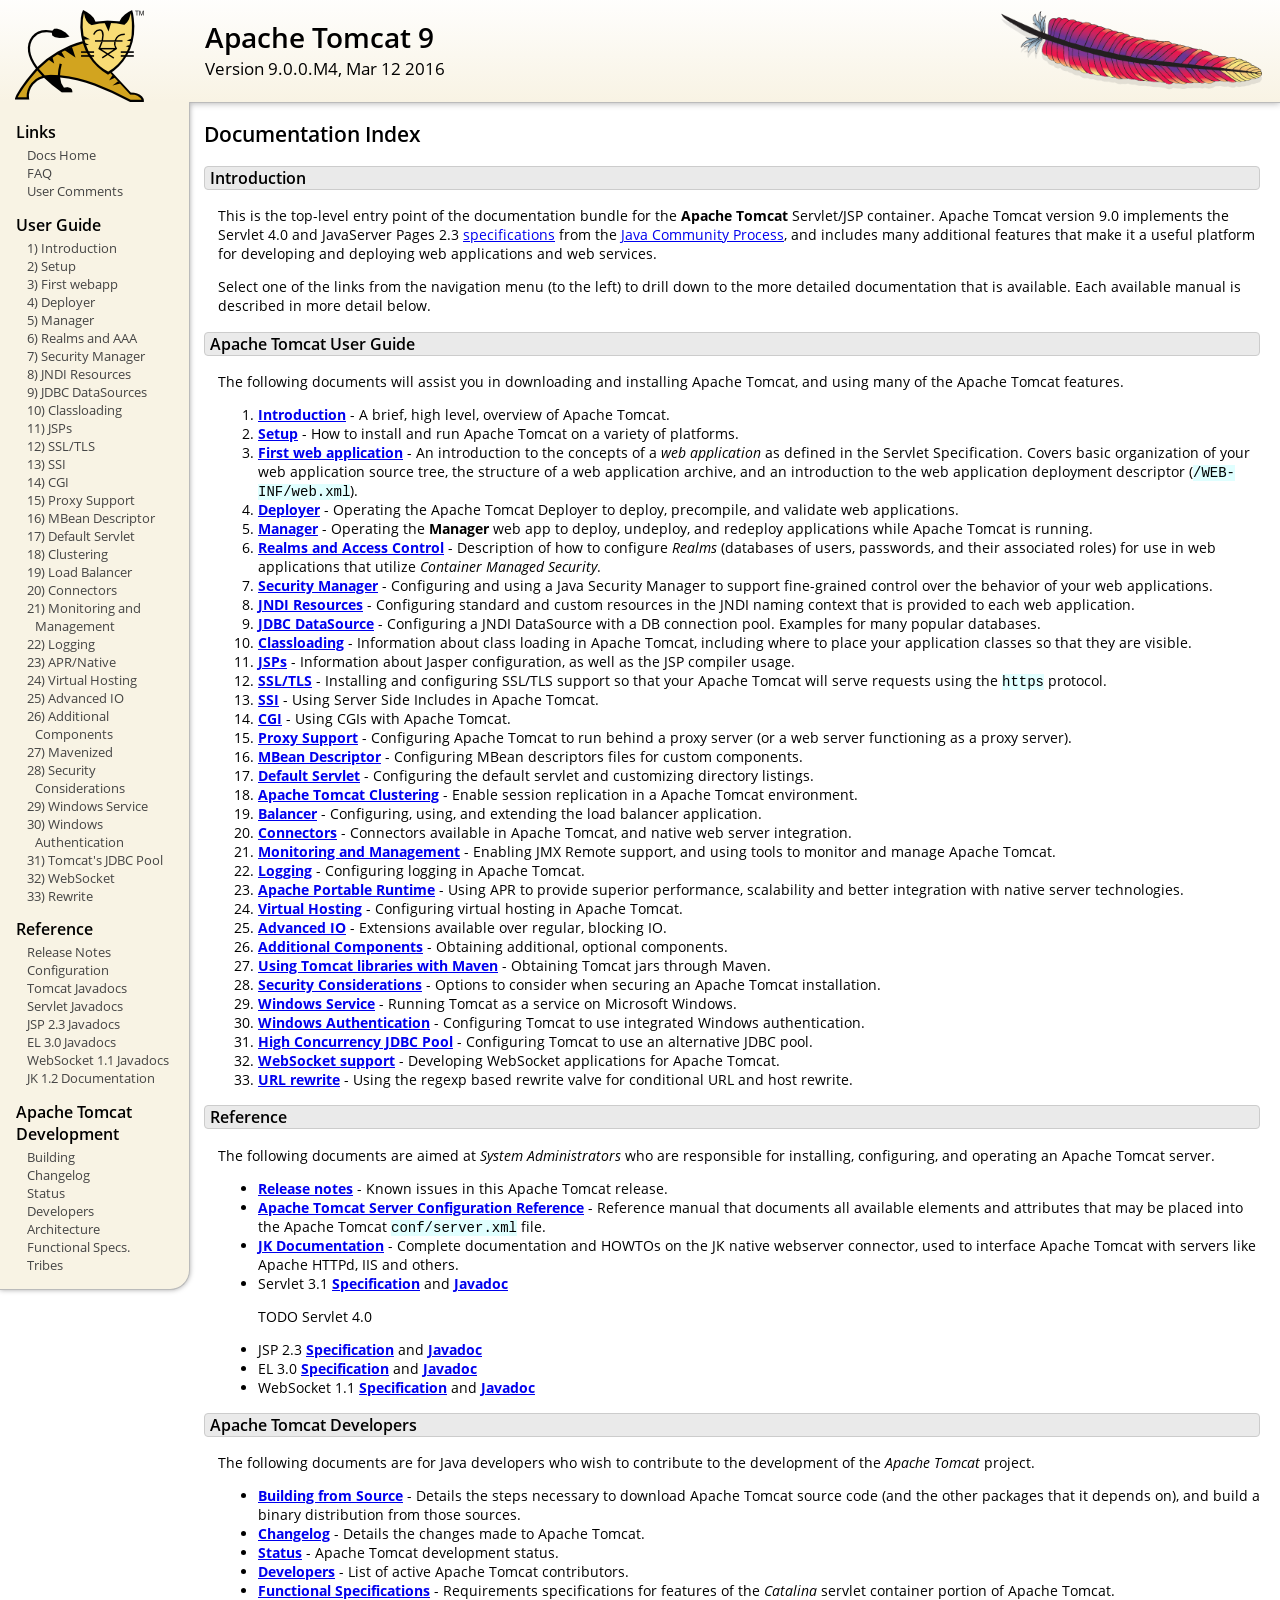
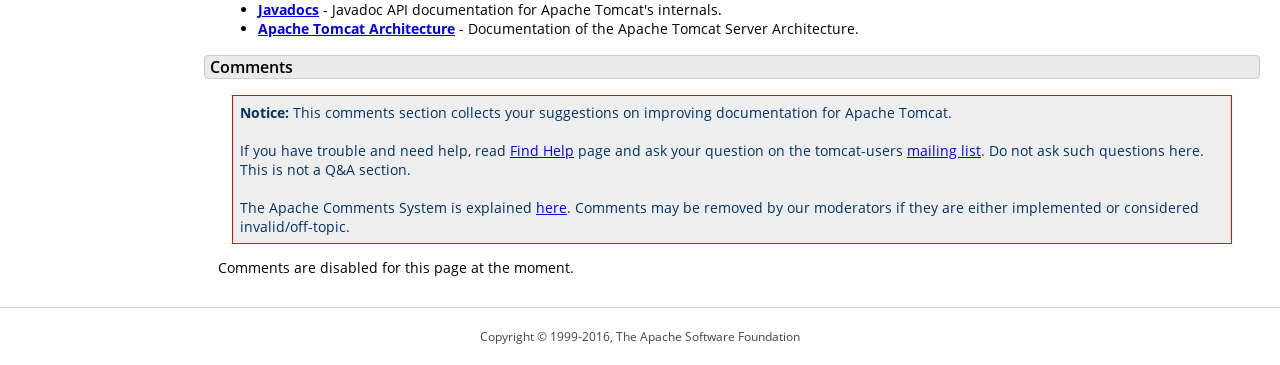
<file: tomcat9/webapps/docs/index.html>
<!DOCTYPE html SYSTEM "about:legacy-compat">
<html lang="en"><head><META http-equiv="Content-Type" content="text/html; charset=UTF-8"><link href="./images/docs-stylesheet.css" rel="stylesheet" type="text/css"><title>Apache Tomcat 9 (9.0.0.M4) - Documentation Index</title><meta name="author" content="Craig R. McClanahan"><meta name="author" content="Remy Maucherat"><meta name="author" content="Yoav Shapira"><script type="application/javascript" data-comments-identifier="tomcat-9.0-doc/index">
    "use strict"; // Enable strict mode

    (function() {
      var thisScript = document.currentScript;
      if (!thisScript) { // Workaround for IE <= 11
        var scripts = document.getElementsByTagName("script");
        thisScript = scripts[scripts.length - 1];
      }
      document.addEventListener("DOMContentLoaded", (function() {
        var commentsDiv = document.getElementById("comments_thread");
        var commentsShortname = "tomcat";
        var commentsIdentifier = "http://tomcat.apache.org/" +
          thisScript.getAttribute("data-comments-identifier") + ".html";

        (function(w, d) {
          if (w.location.hostname.toLowerCase() == "tomcat.apache.org") {
            var s = d.createElement("script");
            s.type = "application/javascript";
            s.async = true;
            s.src = "https://comments.apache.org/show_comments.lua?site=" +
              encodeURIComponent(commentsShortname) +
              "&page=" + encodeURIComponent(commentsIdentifier);
            d.head.appendChild(s);
          } else {
            commentsDiv.appendChild(d.createTextNode("Comments are disabled for this page at the moment."));
          }
        })(window, document);
      }), false);
    })();
  </script></head><body><div id="wrapper"><header><div id="header"><div><div><div class="logo noPrint"><a href="http://tomcat.apache.org/"><img alt="Tomcat Home" src="./images/tomcat.png"></a></div><div style="height: 1px;"></div><div class="asfLogo noPrint"><a href="http://www.apache.org/" target="_blank"><img src="./images/asf-feather.png" alt="The Apache Software Foundation" style="width: 266px; height: 83px;"></a></div><h1>Apache Tomcat 9</h1><div class="versionInfo">
          Version 9.0.0.M4,
          <time datetime="2016-03-12">Mar 12 2016</time></div><div style="height: 1px;"></div><div style="clear: left;"></div></div></div></div></header><div id="middle"><div><div id="mainLeft" class="noprint"><div><nav><div><h2>Links</h2><ul><li><a href="index.html">Docs Home</a></li><li><a href="http://wiki.apache.org/tomcat/FAQ">FAQ</a></li><li><a href="#comments_section">User Comments</a></li></ul></div><div><h2>User Guide</h2><ul><li><a href="introduction.html">1) Introduction</a></li><li><a href="setup.html">2) Setup</a></li><li><a href="appdev/index.html">3) First webapp</a></li><li><a href="deployer-howto.html">4) Deployer</a></li><li><a href="manager-howto.html">5) Manager</a></li><li><a href="realm-howto.html">6) Realms and AAA</a></li><li><a href="security-manager-howto.html">7) Security Manager</a></li><li><a href="jndi-resources-howto.html">8) JNDI Resources</a></li><li><a href="jndi-datasource-examples-howto.html">9) JDBC DataSources</a></li><li><a href="class-loader-howto.html">10) Classloading</a></li><li><a href="jasper-howto.html">11) JSPs</a></li><li><a href="ssl-howto.html">12) SSL/TLS</a></li><li><a href="ssi-howto.html">13) SSI</a></li><li><a href="cgi-howto.html">14) CGI</a></li><li><a href="proxy-howto.html">15) Proxy Support</a></li><li><a href="mbeans-descriptor-howto.html">16) MBean Descriptor</a></li><li><a href="default-servlet.html">17) Default Servlet</a></li><li><a href="cluster-howto.html">18) Clustering</a></li><li><a href="balancer-howto.html">19) Load Balancer</a></li><li><a href="connectors.html">20) Connectors</a></li><li><a href="monitoring.html">21) Monitoring and Management</a></li><li><a href="logging.html">22) Logging</a></li><li><a href="apr.html">23) APR/Native</a></li><li><a href="virtual-hosting-howto.html">24) Virtual Hosting</a></li><li><a href="aio.html">25) Advanced IO</a></li><li><a href="extras.html">26) Additional Components</a></li><li><a href="maven-jars.html">27) Mavenized</a></li><li><a href="security-howto.html">28) Security Considerations</a></li><li><a href="windows-service-howto.html">29) Windows Service</a></li><li><a href="windows-auth-howto.html">30) Windows Authentication</a></li><li><a href="jdbc-pool.html">31) Tomcat's JDBC Pool</a></li><li><a href="web-socket-howto.html">32) WebSocket</a></li><li><a href="rewrite.html">33) Rewrite</a></li></ul></div><div><h2>Reference</h2><ul><li><a href="RELEASE-NOTES.txt">Release Notes</a></li><li><a href="config/index.html">Configuration</a></li><li><a href="api/index.html">Tomcat Javadocs</a></li><li><a href="servletapi/index.html">Servlet Javadocs</a></li><li><a href="jspapi/index.html">JSP 2.3 Javadocs</a></li><li><a href="elapi/index.html">EL 3.0 Javadocs</a></li><li><a href="websocketapi/index.html">WebSocket 1.1 Javadocs</a></li><li><a href="http://tomcat.apache.org/connectors-doc/">JK 1.2 Documentation</a></li></ul></div><div><h2>Apache Tomcat Development</h2><ul><li><a href="building.html">Building</a></li><li><a href="changelog.html">Changelog</a></li><li><a href="http://wiki.apache.org/tomcat/TomcatVersions">Status</a></li><li><a href="developers.html">Developers</a></li><li><a href="architecture/index.html">Architecture</a></li><li><a href="funcspecs/index.html">Functional Specs.</a></li><li><a href="tribes/introduction.html">Tribes</a></li></ul></div></nav></div></div><div id="mainRight"><div id="content"><h2>Documentation Index</h2><h3 id="Introduction">Introduction</h3><div class="text">

<p>This is the top-level entry point of the documentation bundle for the
<strong>Apache Tomcat</strong> Servlet/JSP container.  Apache Tomcat version
9.0 implements the Servlet 4.0 and JavaServer Pages 2.3
<a href="http://wiki.apache.org/tomcat/Specifications">specifications</a> from the
<a href="http://www.jcp.org">Java Community Process</a>, and includes many
additional features that make it a useful platform for developing and deploying
web applications and web services.</p>

<p>Select one of the links from the navigation menu (to the left) to drill
down to the more detailed documentation that is available.  Each available
manual is described in more detail below.</p>

</div><h3 id="Apache_Tomcat_User_Guide">Apache Tomcat User Guide</h3><div class="text">

<p>The following documents will assist you in downloading and installing
Apache Tomcat, and using many of the Apache Tomcat features.</p>

<ol>
<li><a href="introduction.html"><strong>Introduction</strong></a> - A
    brief, high level, overview of Apache Tomcat.</li>
<li><a href="setup.html"><strong>Setup</strong></a> - How to install and run
    Apache Tomcat on a variety of platforms.</li>
<li><a href="appdev/index.html"><strong>First web application</strong></a>
    - An introduction to the concepts of a <em>web application</em> as defined
    in the Servlet Specification.  Covers basic organization of your web application
    source tree, the structure of a web application archive, and an
    introduction to the web application deployment descriptor
    (<code>/WEB-INF/web.xml</code>).</li>
<li><a href="deployer-howto.html"><strong>Deployer</strong></a> -
    Operating the Apache Tomcat Deployer to deploy, precompile, and validate web
    applications.</li>
<li><a href="manager-howto.html"><strong>Manager</strong></a> -
    Operating the <strong>Manager</strong> web app to deploy, undeploy, and
    redeploy applications while Apache Tomcat is running.</li>
<li><a href="realm-howto.html"><strong>Realms and Access Control</strong></a>
    - Description of how to configure <em>Realms</em> (databases of users,
    passwords, and their associated roles) for use in web applications that
    utilize <em>Container Managed Security</em>.</li>
<li><a href="security-manager-howto.html"><strong>Security Manager</strong></a>
    - Configuring and using a Java Security Manager to
    support fine-grained control over the behavior of your web applications.
    </li>
<li><a href="jndi-resources-howto.html"><strong>JNDI Resources</strong></a>
    - Configuring standard and custom resources in the JNDI naming context
    that is provided to each web application.</li>
<li><a href="jndi-datasource-examples-howto.html">
    <strong>JDBC DataSource</strong></a>
    - Configuring a JNDI DataSource with a DB connection pool.
    Examples for many popular databases.</li>
<li><a href="class-loader-howto.html"><strong>Classloading</strong></a>
    - Information about class loading in Apache Tomcat, including where to place
    your application classes so that they are visible.</li>
<li><a href="jasper-howto.html"><strong>JSPs</strong></a>
    - Information about Jasper configuration, as well as the JSP compiler
    usage.</li>
<li><a href="ssl-howto.html"><strong>SSL/TLS</strong></a> -
    Installing and configuring SSL/TLS support so that your Apache Tomcat will
    serve requests using the <code>https</code> protocol.</li>
<li><a href="ssi-howto.html"><strong>SSI</strong></a> -
    Using Server Side Includes in Apache Tomcat.</li>
<li><a href="cgi-howto.html"><strong>CGI</strong></a> -
    Using CGIs with Apache Tomcat.</li>
<li><a href="proxy-howto.html"><strong>Proxy Support</strong></a> -
    Configuring Apache Tomcat to run behind a proxy server (or a web server
    functioning as a proxy server).</li>
<li><a href="mbeans-descriptor-howto.html"><strong>MBean Descriptor</strong></a> -
    Configuring MBean descriptors files for custom components.</li>
<li><a href="default-servlet.html"><strong>Default Servlet</strong></a> -
    Configuring the default servlet and customizing directory listings.</li>
<li><a href="cluster-howto.html"><strong>Apache Tomcat Clustering</strong></a> -
    Enable session replication in a Apache Tomcat environment.</li>
<li><a href="balancer-howto.html"><strong>Balancer</strong></a> -
    Configuring, using, and extending the load balancer application.</li>
<li><a href="connectors.html"><strong>Connectors</strong></a> -
    Connectors available in Apache Tomcat, and native web server integration.</li>
<li><a href="monitoring.html"><strong>Monitoring and Management</strong></a> -
    Enabling JMX Remote support, and using tools to monitor and manage Apache Tomcat.</li>
<li><a href="logging.html"><strong>Logging</strong></a> -
    Configuring logging in Apache Tomcat.</li>
<li><a href="apr.html"><strong>Apache Portable Runtime</strong></a> -
    Using APR to provide superior performance, scalability and better
    integration with native server technologies.</li>
<li><a href="virtual-hosting-howto.html"><strong>Virtual Hosting</strong></a> -
    Configuring virtual hosting in Apache Tomcat.</li>
<li><a href="aio.html"><strong>Advanced IO</strong></a> -
    Extensions available over regular, blocking IO.</li>
<li><a href="extras.html"><strong>Additional Components</strong></a> -
    Obtaining additional, optional components.</li>
<li><a href="maven-jars.html"><strong>Using Tomcat libraries with Maven</strong></a> -
    Obtaining Tomcat jars through Maven.</li>
<li><a href="security-howto.html"><strong>Security Considerations</strong></a> -
    Options to consider when securing an Apache Tomcat installation.</li>
<li><a href="windows-service-howto.html"><strong>Windows Service</strong></a> -
    Running Tomcat as a service on Microsoft Windows.</li>
<li><a href="windows-auth-howto.html"><strong>Windows Authentication</strong></a> -
    Configuring Tomcat to use integrated Windows authentication.</li>
<li><a href="jdbc-pool.html"><strong>High Concurrency JDBC Pool</strong></a> -
    Configuring Tomcat to use an alternative JDBC pool.</li>
<li><a href="web-socket-howto.html"><strong>WebSocket support</strong></a> -
    Developing WebSocket applications for Apache Tomcat.</li>
<li><a href="rewrite.html"><strong>URL rewrite</strong></a> -
    Using the regexp based rewrite valve for conditional URL and host rewrite.</li>

</ol>

</div><h3 id="Reference">Reference</h3><div class="text">

<p>The following documents are aimed at <em>System Administrators</em> who
are responsible for installing, configuring, and operating an Apache Tomcat server.
</p>
<ul>
<li><a href="RELEASE-NOTES.txt"><strong>Release notes</strong></a>
    - Known issues in this Apache Tomcat release.
    </li>
<li><a href="config/index.html"><strong>Apache Tomcat Server Configuration Reference</strong></a>
    - Reference manual that documents all available elements and attributes
      that may be placed into the Apache Tomcat <code>conf/server.xml</code> file.
    </li>
<li><a href="http://tomcat.apache.org/connectors-doc/index.html"><strong>JK Documentation</strong></a>
    - Complete documentation and HOWTOs on the JK native webserver connector,
      used to interface Apache Tomcat with servers like Apache HTTPd, IIS
      and others.</li>
<li>Servlet 3.1
    <a href="http://jcp.org/aboutJava/communityprocess/final/jsr340/index.html">
    <strong>Specification</strong></a> and
    <a href="http://docs.oracle.com/javaee/7/api/javax/servlet/package-summary.html">
    <strong>Javadoc</strong></a>
    <p>TODO Servlet 4.0</p>
    </li>
<li>JSP 2.3
    <a href="http://jcp.org/aboutJava/communityprocess/mrel/jsr245/index2.html">
    <strong>Specification</strong></a> and
    <a href="http://docs.oracle.com/javaee/7/api/javax/servlet/jsp/package-summary.html">
    <strong>Javadoc</strong></a>
    </li>
<li>EL 3.0
    <a href="http://jcp.org/aboutJava/communityprocess/final/jsr341/index.html">
    <strong>Specification</strong></a> and
    <a href="http://docs.oracle.com/javaee/7/api/javax/el/package-summary.html">
    <strong>Javadoc</strong></a>
    </li>
<li>WebSocket 1.1
    <a href="https://jcp.org/aboutJava/communityprocess/mrel/jsr356/index.html">
    <strong>Specification</strong></a> and
    <a href="http://docs.oracle.com/javaee/7/api/javax/websocket/package-summary.html">
    <strong>Javadoc</strong></a>
    </li>
</ul>

</div><h3 id="Apache_Tomcat_Developers">Apache Tomcat Developers</h3><div class="text">

<p>The following documents are for Java developers who wish to contribute to
the development of the <em>Apache Tomcat</em> project.</p>
<ul>
<li><a href="building.html"><strong>Building from Source</strong></a> -
    Details the steps necessary to download Apache Tomcat source code (and the
    other packages that it depends on), and build a binary distribution from
    those sources.
    </li>
<li><a href="changelog.html"><strong>Changelog</strong></a> - Details the
    changes made to Apache Tomcat.
    </li>
<li><a href="http://wiki.apache.org/tomcat/TomcatVersions"><strong>Status</strong></a> -
    Apache Tomcat development status.
    </li>
<li><a href="developers.html"><strong>Developers</strong></a> - List of active
    Apache Tomcat contributors.
    </li>
<li><a href="funcspecs/index.html"><strong>Functional Specifications</strong></a>
    - Requirements specifications for features of the <em>Catalina</em> servlet
    container portion of Apache Tomcat.</li>
<li><a href="api/index.html"><strong>Javadocs</strong></a>
    - Javadoc API documentation for Apache Tomcat's internals.</li>
<li><a href="architecture/index.html"><strong>Apache Tomcat Architecture</strong></a>
    - Documentation of the Apache Tomcat Server Architecture.</li>
</ul>

</div><div class="noprint"><h3 id="comments_section">
                  Comments
                </h3><div class="text"><p class="notice"><strong>Notice: </strong>This comments section collects your suggestions
                    on improving documentation for Apache Tomcat.<br><br>
                    If you have trouble and need help, read
                    <a href="http://tomcat.apache.org/findhelp.html">Find Help</a> page
                    and ask your question on the tomcat-users
                    <a href="http://tomcat.apache.org/lists.html">mailing list</a>.
                    Do not ask such questions here. This is not a Q&amp;A section.<br><br>
                    The Apache Comments System is explained <a href="./comments.html">here</a>.
                    Comments may be removed by our moderators if they are either
                    implemented or considered invalid/off-topic.
                  </p><div id="comments_thread"></div></div></div></div></div></div></div><footer><div id="footer">
    Copyright &copy; 1999-2016, The Apache Software Foundation
  </div></footer></div></body></html>
</file>
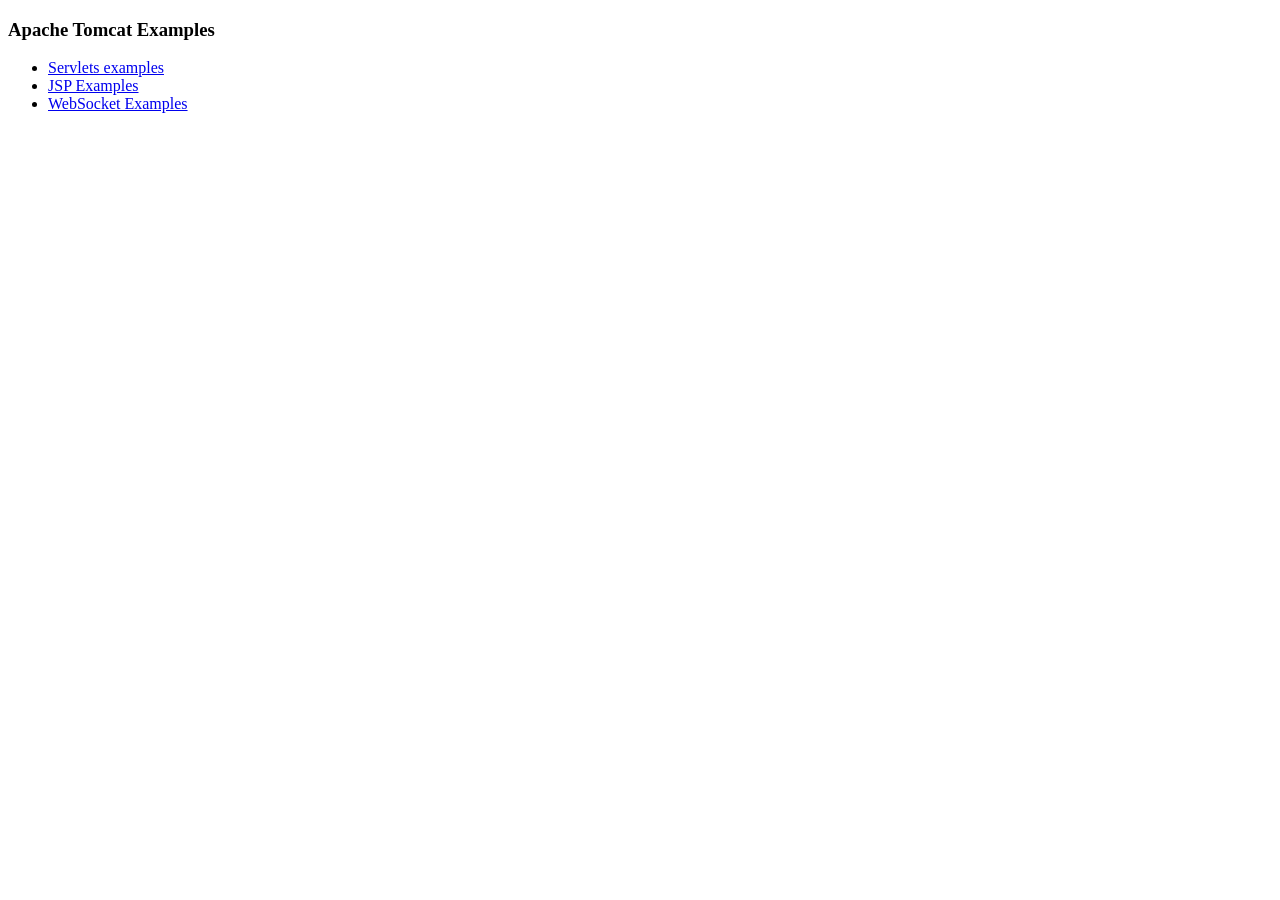
<file: tomcat9/webapps/examples/index.html>
<!--
  Licensed to the Apache Software Foundation (ASF) under one or more
  contributor license agreements.  See the NOTICE file distributed with
  this work for additional information regarding copyright ownership.
  The ASF licenses this file to You under the Apache License, Version 2.0
  (the "License"); you may not use this file except in compliance with
  the License.  You may obtain a copy of the License at

      http://www.apache.org/licenses/LICENSE-2.0

  Unless required by applicable law or agreed to in writing, software
  distributed under the License is distributed on an "AS IS" BASIS,
  WITHOUT WARRANTIES OR CONDITIONS OF ANY KIND, either express or implied.
  See the License for the specific language governing permissions and
  limitations under the License.
-->
<!DOCTYPE HTML><html lang="en"><head>
<meta charset="UTF-8">
<title>Apache Tomcat Examples</title>
</head>
<body>
<p>
<h3>Apache Tomcat Examples</H3>
<p></p>
<ul>
<li><a href="servlets">Servlets examples</a></li>
<li><a href="jsp">JSP Examples</a></li>
<li><a href="websocket/index.xhtml">WebSocket Examples</a></li>
</ul>
</body></html>
</file>
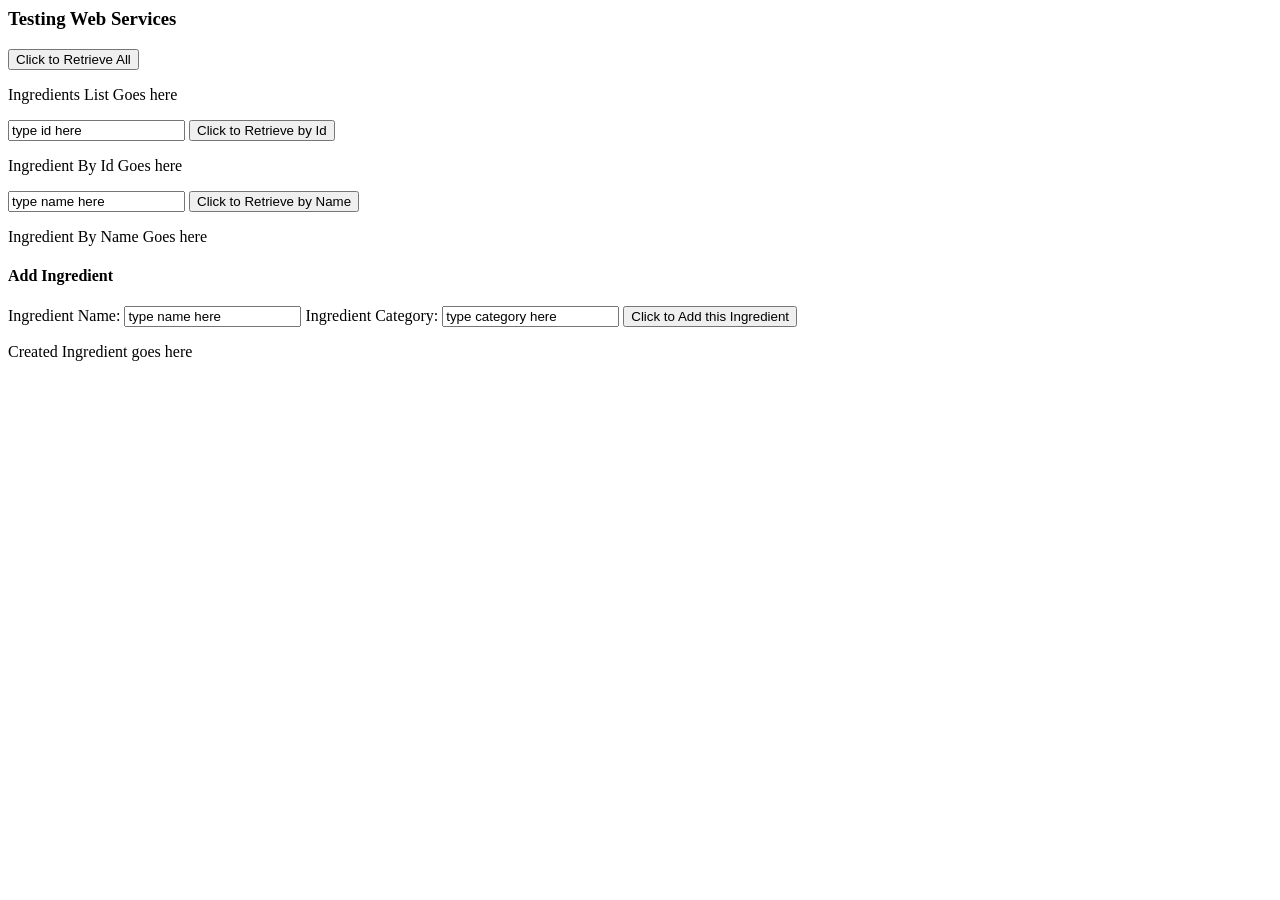
<file: tomcat9/webapps/webserv1/index.html>
<html>
<head>
<title>Nathan's People-Smarter DB access</title>
<script src="http://ajax.googleapis.com/ajax/libs/jquery/1.10.2/jquery.min.js">
</script>
<script>
$(document).ready( function() {
	alert("running script");
	$("#btnAll").click(function() {
		alert("clicked");
		$.ajax( {
		url:"http://localhost:8080/webserv1/resources/ws2/ingredients/",
		type: "GET",
		dataType: "text",
	success: function(result) {
		alert("success");
		var resultArray = JSON.parse(result);
		alert(resultArray);
		var output="<h3>Ingredient List</h3>";
		output += "<ul>";
		alert(resultArray.length);
		for(var i=0; i<resultArray.length;i++)
		{
		output += "<li>" + resultArray[i].name + " ("+ resultArray[i].id+ ","
			+ resultArray[i].category + ")" + "</li>";
		}
		output += "</ul>";
		alert(output);
		$("#p_retrieveAll").html(output);},
	error:function(xhr) {
		alert("error");
		$("#p_retrieveAll").html("Error:"+xhr.status + " " +xhr.statusText);}
	});
});
$("#btnOneId").click(function() {
	alert("clicked");
	var inputId=document.getElementById("t_ingredId").value;
	var theUrl ="http://localhost:8080/webserv1/resources/ws2/ingredients/"+inputId;
	$.ajax( {
	url: theUrl,
	type: "GET",
	dataType: "text",
	success: function(result) {
		alert("success");
		var resultArray = JSON.parse(result);
		alert(resultArray);
		var output="<h3>Ingredient List</h3>";
		output += "<ul>";
		alert(resultArray.length);
		for(var i=0; i<resultArray.length;i++)
		{
			output += "<li>" + resultArray[i].name + " ("+ resultArray[i].id+ ","
			+ resultArray[i].category + ")" + "</li>";
		}
		output += "</ul>";
		alert(output);
		$("#p_retrieveOneId").html(output); },
	error:function(xhr) {
		alert("error");
		$("#p_retrieveOneId").html("Error:"+xhr.status+" "+xhr.statusText);}
	});
});
$("#btnOneName").click(function() {
	alert("clicked");
	var inputName=document.getElementById("t_ingredName").value;
	var theUrl ="http://localhost:8080/webserv1/resources/ws2/ingredients/ingredient?name="+inputName;
	$.ajax( {
		url: theUrl,
		type: "GET",
		dataType: "text",
		success: function(result) {
			alert("success");
			var resultArray = JSON.parse(result);
			alert(resultArray);
			var output="<h3>Ingredient List</h3>";
			output += "<ul>";
			alert(resultArray.length);
			for(var i=0; i<resultArray.length;i++)
			{
				output += "<li>" + resultArray[i].name + " ("+ resultArray[i].id+ ","
				+ resultArray[i].category + ")" + "</li>";
			}
			output += "</ul>";
			alert(output);
			$("#p_retrieveOneName").html(output); 
		},
		error:function(xhr) {
			alert("error");
			$("#p_retrieveOneName").html("Error:"+xhr.status+" "+xhr.statusText);}
	});
});
	

	$("#btnCreateIng").click(function() {
		alert("clicked");
		var newName=document.getElementById("t_ingNameCreate").value;
		var newCategory=document.getElementById("t_ingCategoryCreate").value;
		var theData ="name="+newName+"&"+"category="+newCategory;
		alert("Sending: "+theData);
		var theUrl = "http://localhost:8080/webserv1/resources/ws2/ingredients/";
		$.ajax( {
		url: theUrl,
		type: "POST",
		dataType: "text",
		contentType: "application/x-www-form-urlencoded",
		data: theData,
		success: 
			function(result,status,jqxhr) {
				alert("success: "+status);
				var resultArray = JSON.parse(result);
				alert(resultArray);
				var output="<h3>Just added</h3>";
				output += "<ul>";
				alert(resultArray.length);
				for(var i=0; i<resultArray.length;i++)
				{
					output += "<li>" +resultArray[i].name+ " ("+ resultArray[i].id+ ","+ resultArray[i].category + ")" + "</li>";
				}
				output += "</ul>";
				alert(output);
				$("#p_createIng").html(output); 
			},
			error:
				function(xhr, status, errorThrown) {
				alert("error: "+status+" e: "+errorThrown);
				$("#p_createIng").html("Error:"+xhr.status+" "+xhr.statusText);}
			});
		});
});
</script>
</head>
<body>
<h3>Testing Web Services</h3>
	<div id="retrieveAll">
		<button id="btnAll">Click to Retrieve All</button>
		<p id="p_retrieveAll">Ingredients List Goes here</p>
	</div>
	<div id="retrieveOneId">
		<input type="text" id="t_ingredId" value="type id here" onClick="this.setSelectionRange(0, this.value.length)"/>
		<button id="btnOneId">Click to Retrieve by Id</button>
		<p id="p_retrieveOneId">Ingredient By Id Goes here</p>
	</div>

	<div id="retrieveOneName">
		<input type="text" id="t_ingredName" value="type name here" onClick="this.setSelectionRange(0, this.value.length)"/>
		<button id="btnOneName">Click to Retrieve by Name</button>
		<p id="p_retrieveOneName">Ingredient By Name Goes here</p>
	</div>
	<div id="createIng">
		<h4> Add Ingredient </h4>
			<label for="t_ingNameCreate">Ingredient Name: </label>
			<input type="text" id="t_ingNameCreate" value="type name here" onClick="this.setSelectionRange(0, this.value.length)"/>
			<label for="t_ingCategoryCreate">Ingredient Category: </label>
			<input type="text" id="t_ingCategoryCreate" value="type category here" onClick="this.setSelectionRange(0, this.value.length)"/>
			<button id="btnCreateIng">Click to Add this Ingredient</button>
		<p id="p_createIng">Created Ingredient goes here</p>
	</div>
</body>
</html>
</file>
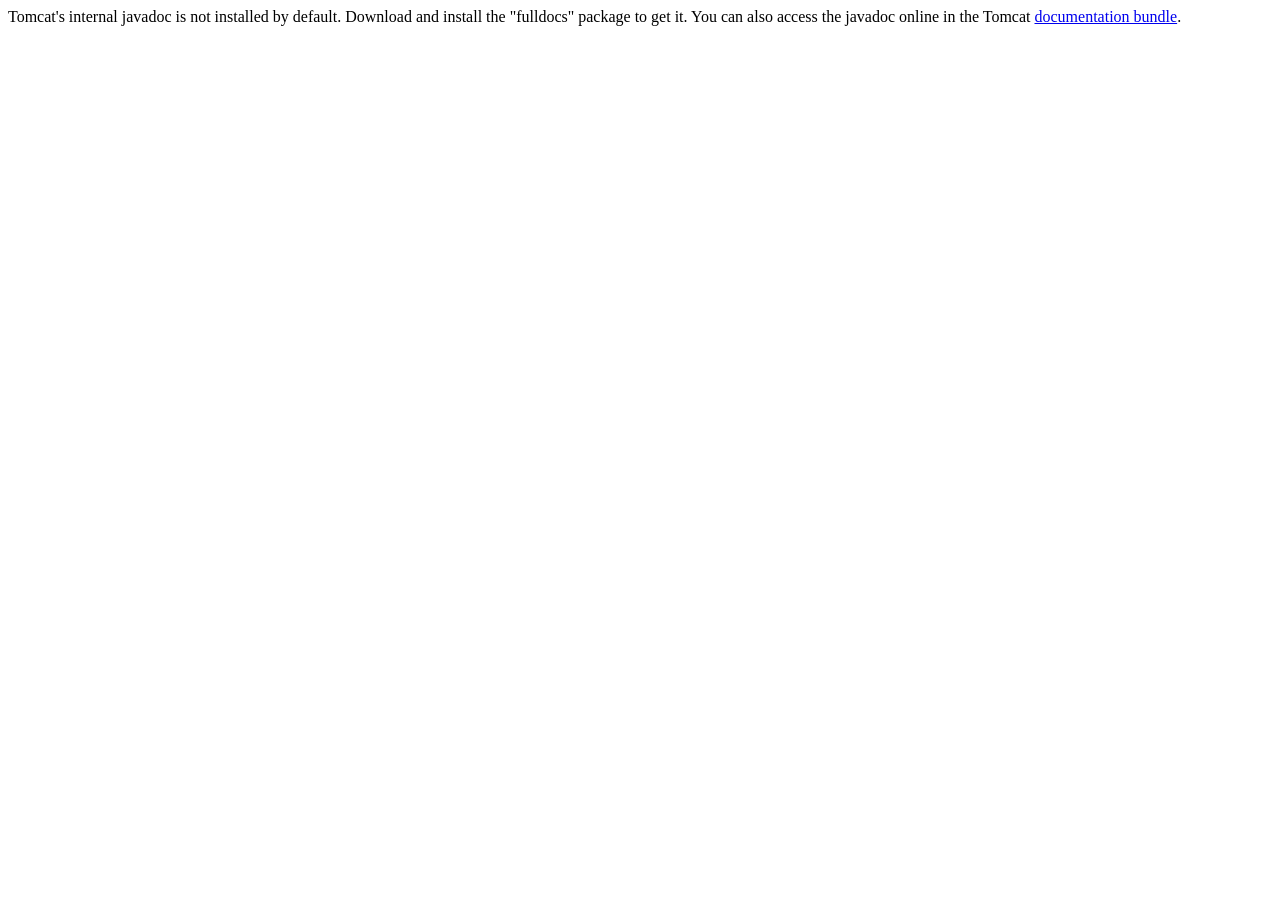
<file: tomcat9/webapps/docs/api/index.html>
<!--
  Licensed to the Apache Software Foundation (ASF) under one or more
  contributor license agreements.  See the NOTICE file distributed with
  this work for additional information regarding copyright ownership.
  The ASF licenses this file to You under the Apache License, Version 2.0
  (the "License"); you may not use this file except in compliance with
  the License.  You may obtain a copy of the License at

      http://www.apache.org/licenses/LICENSE-2.0

  Unless required by applicable law or agreed to in writing, software
  distributed under the License is distributed on an "AS IS" BASIS,
  WITHOUT WARRANTIES OR CONDITIONS OF ANY KIND, either express or implied.
  See the License for the specific language governing permissions and
  limitations under the License.
-->
<!DOCTYPE html>
<html>
    <head>
    <meta charset="UTF-8" />
    <title>API docs</title>
</head>

<body>

Tomcat's internal javadoc is not installed by default. Download and install
the "fulldocs" package to get it.

You can also access the javadoc online in the Tomcat
<a href="http://tomcat.apache.org/tomcat-9.0-doc/">
documentation bundle</a>.

</body>
</html>
</file>
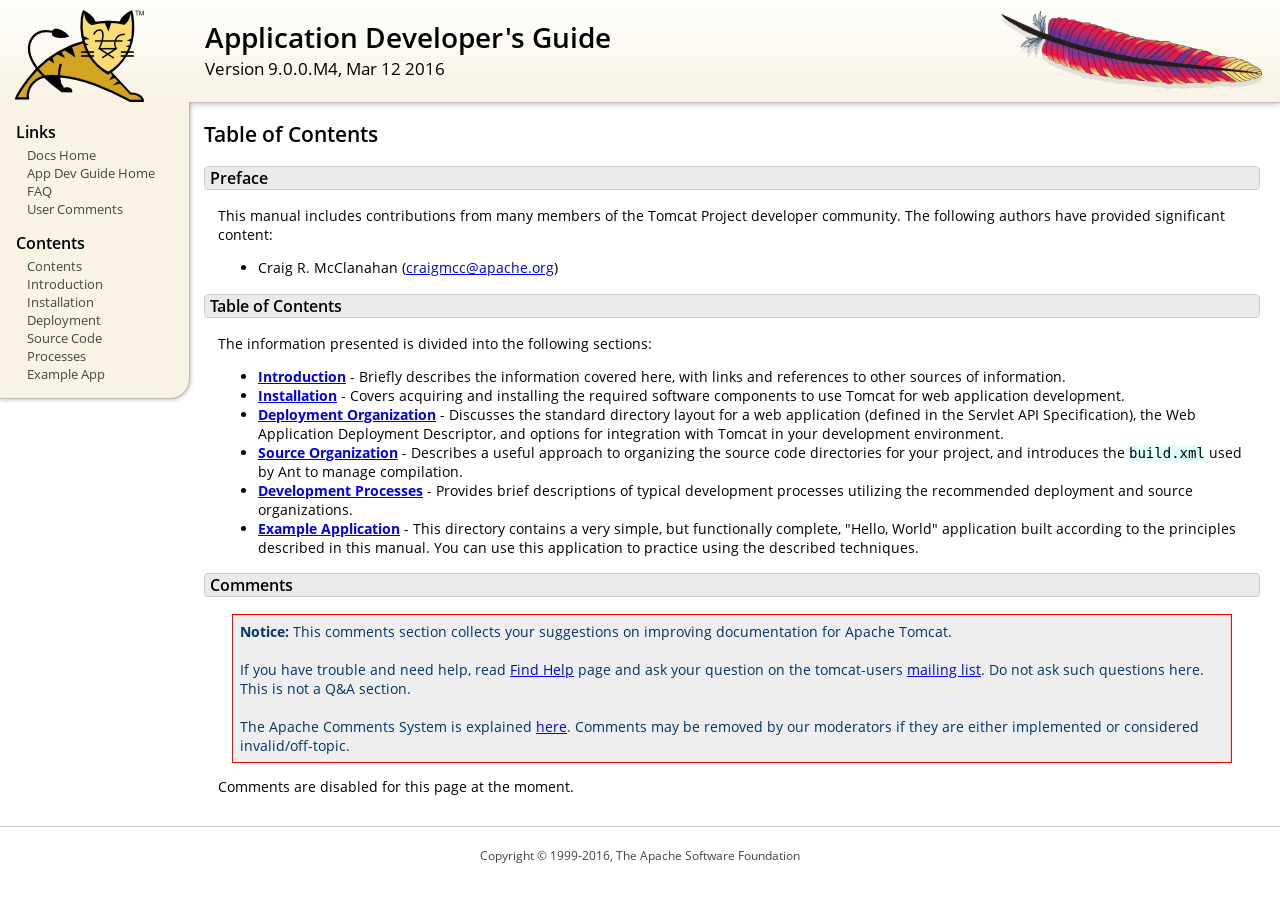
<file: tomcat9/webapps/docs/appdev/index.html>
<!DOCTYPE html SYSTEM "about:legacy-compat">
<html lang="en"><head><META http-equiv="Content-Type" content="text/html; charset=UTF-8"><link href="../images/docs-stylesheet.css" rel="stylesheet" type="text/css"><title>Application Developer's Guide (9.0.0.M4) - Table of Contents</title><meta name="author" content="Craig R. McClanahan"><script type="application/javascript" data-comments-identifier="tomcat-9.0-doc/appdev/index">
    "use strict"; // Enable strict mode

    (function() {
      var thisScript = document.currentScript;
      if (!thisScript) { // Workaround for IE <= 11
        var scripts = document.getElementsByTagName("script");
        thisScript = scripts[scripts.length - 1];
      }
      document.addEventListener("DOMContentLoaded", (function() {
        var commentsDiv = document.getElementById("comments_thread");
        var commentsShortname = "tomcat";
        var commentsIdentifier = "http://tomcat.apache.org/" +
          thisScript.getAttribute("data-comments-identifier") + ".html";

        (function(w, d) {
          if (w.location.hostname.toLowerCase() == "tomcat.apache.org") {
            var s = d.createElement("script");
            s.type = "application/javascript";
            s.async = true;
            s.src = "https://comments.apache.org/show_comments.lua?site=" +
              encodeURIComponent(commentsShortname) +
              "&page=" + encodeURIComponent(commentsIdentifier);
            d.head.appendChild(s);
          } else {
            commentsDiv.appendChild(d.createTextNode("Comments are disabled for this page at the moment."));
          }
        })(window, document);
      }), false);
    })();
  </script></head><body><div id="wrapper"><header><div id="header"><div><div><div class="logo noPrint"><a href="http://tomcat.apache.org/"><img alt="Tomcat Home" src="../images/tomcat.png"></a></div><div style="height: 1px;"></div><div class="asfLogo noPrint"><a href="http://www.apache.org/" target="_blank"><img src="../images/asf-feather.png" alt="The Apache Software Foundation" style="width: 266px; height: 83px;"></a></div><h1>Application Developer's Guide</h1><div class="versionInfo">
          Version 9.0.0.M4,
          <time datetime="2016-03-12">Mar 12 2016</time></div><div style="height: 1px;"></div><div style="clear: left;"></div></div></div></div></header><div id="middle"><div><div id="mainLeft" class="noprint"><div><nav><div><h2>Links</h2><ul><li><a href="../index.html">Docs Home</a></li><li><a href="index.html">App Dev Guide Home</a></li><li><a href="http://wiki.apache.org/tomcat/FAQ">FAQ</a></li><li><a href="#comments_section">User Comments</a></li></ul></div><div><h2>Contents</h2><ul><li><a href="index.html">Contents</a></li><li><a href="introduction.html">Introduction</a></li><li><a href="installation.html">Installation</a></li><li><a href="deployment.html">Deployment</a></li><li><a href="source.html">Source Code</a></li><li><a href="processes.html">Processes</a></li><li><a href="sample/">Example App</a></li></ul></div></nav></div></div><div id="mainRight"><div id="content"><h2>Table of Contents</h2><h3 id="Preface">Preface</h3><div class="text">

<p>This manual includes contributions from many members of the Tomcat Project
developer community.  The following authors have provided significant content:
</p>
<ul>
<li>Craig R. McClanahan
    (<a href="mailto:craigmcc@apache.org">craigmcc@apache.org</a>)</li>
</ul>

</div><h3 id="Table_of_Contents">Table of Contents</h3><div class="text">

<p>The information presented is divided into the following sections:</p>
<ul>
<li><a href="introduction.html"><strong>Introduction</strong></a> -
    Briefly describes the information covered here, with
    links and references to other sources of information.</li>
<li><a href="installation.html"><strong>Installation</strong></a> -
    Covers acquiring and installing the required software
    components to use Tomcat for web application development.</li>
<li><a href="deployment.html"><strong>Deployment Organization</strong></a> -
    Discusses the standard directory layout for a web application
    (defined in the Servlet API Specification), the Web Application
    Deployment Descriptor, and options for integration with Tomcat
    in your development environment.</li>
<li><a href="source.html"><strong>Source Organization</strong></a> -
    Describes a useful approach to organizing the source code
    directories for your project, and introduces the
    <code>build.xml</code> used by Ant to manage compilation.</li>
<li><a href="processes.html"><strong>Development Processes</strong></a> -
    Provides brief descriptions of typical development processes
    utilizing the recommended deployment and source organizations.</li>
<li><a href="sample/" target="_blank"><strong>Example Application</strong></a> -
    This directory contains a very simple, but functionally complete,
    "Hello, World" application built according to the principles
    described in this manual.  You can use this application to
    practice using the described techniques.</li>
</ul>

</div><div class="noprint"><h3 id="comments_section">
                  Comments
                </h3><div class="text"><p class="notice"><strong>Notice: </strong>This comments section collects your suggestions
                    on improving documentation for Apache Tomcat.<br><br>
                    If you have trouble and need help, read
                    <a href="http://tomcat.apache.org/findhelp.html">Find Help</a> page
                    and ask your question on the tomcat-users
                    <a href="http://tomcat.apache.org/lists.html">mailing list</a>.
                    Do not ask such questions here. This is not a Q&amp;A section.<br><br>
                    The Apache Comments System is explained <a href="../comments.html">here</a>.
                    Comments may be removed by our moderators if they are either
                    implemented or considered invalid/off-topic.
                  </p><div id="comments_thread"></div></div></div></div></div></div></div><footer><div id="footer">
    Copyright &copy; 1999-2016, The Apache Software Foundation
  </div></footer></div></body></html>
</file>
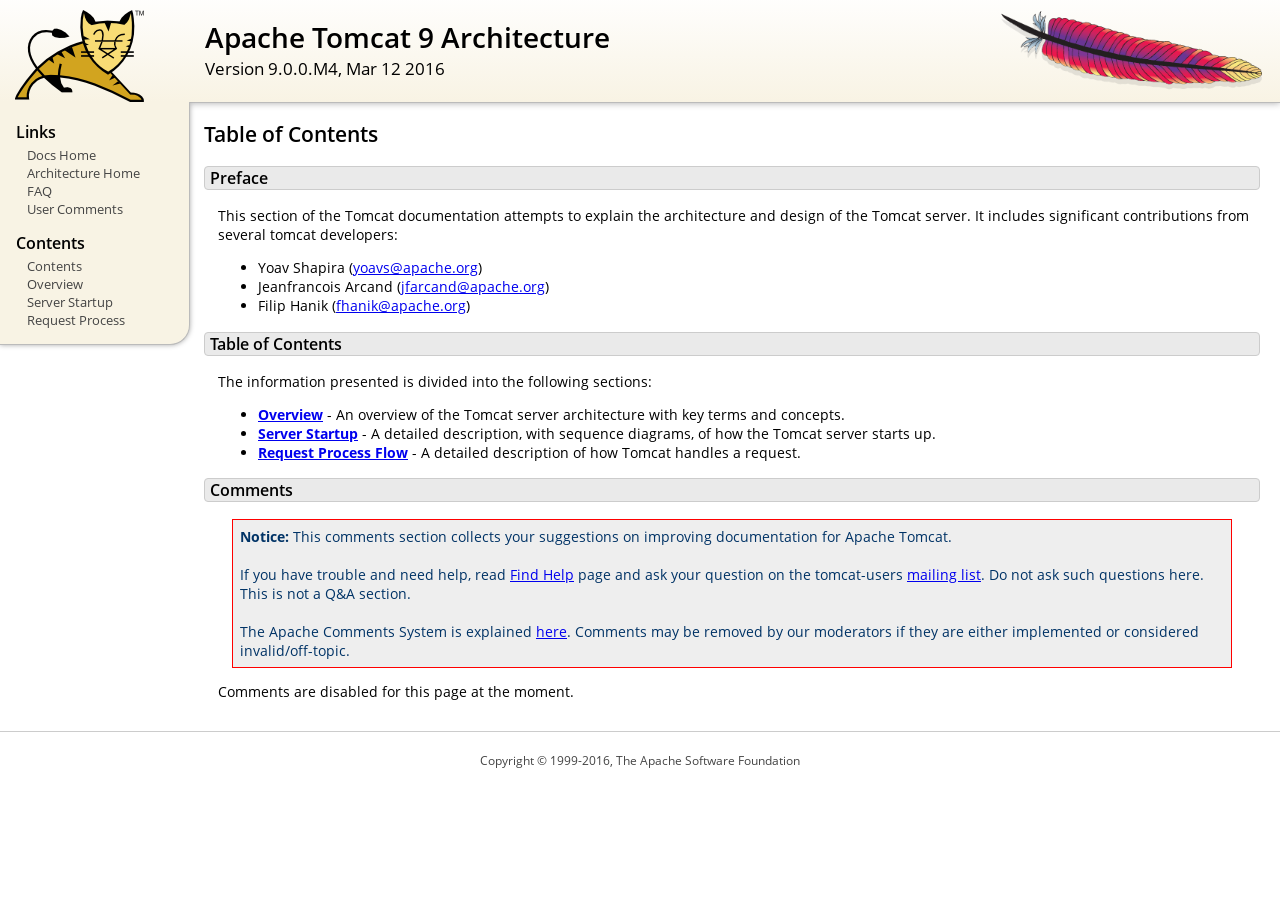
<file: tomcat9/webapps/docs/architecture/index.html>
<!DOCTYPE html SYSTEM "about:legacy-compat">
<html lang="en"><head><META http-equiv="Content-Type" content="text/html; charset=UTF-8"><link href="../images/docs-stylesheet.css" rel="stylesheet" type="text/css"><title>Apache Tomcat 9 Architecture (9.0.0.M4) - Table of Contents</title><meta name="author" content="Yoav Shapira"><script type="application/javascript" data-comments-identifier="tomcat-9.0-doc/architecture/index">
    "use strict"; // Enable strict mode

    (function() {
      var thisScript = document.currentScript;
      if (!thisScript) { // Workaround for IE <= 11
        var scripts = document.getElementsByTagName("script");
        thisScript = scripts[scripts.length - 1];
      }
      document.addEventListener("DOMContentLoaded", (function() {
        var commentsDiv = document.getElementById("comments_thread");
        var commentsShortname = "tomcat";
        var commentsIdentifier = "http://tomcat.apache.org/" +
          thisScript.getAttribute("data-comments-identifier") + ".html";

        (function(w, d) {
          if (w.location.hostname.toLowerCase() == "tomcat.apache.org") {
            var s = d.createElement("script");
            s.type = "application/javascript";
            s.async = true;
            s.src = "https://comments.apache.org/show_comments.lua?site=" +
              encodeURIComponent(commentsShortname) +
              "&page=" + encodeURIComponent(commentsIdentifier);
            d.head.appendChild(s);
          } else {
            commentsDiv.appendChild(d.createTextNode("Comments are disabled for this page at the moment."));
          }
        })(window, document);
      }), false);
    })();
  </script></head><body><div id="wrapper"><header><div id="header"><div><div><div class="logo noPrint"><a href="http://tomcat.apache.org/"><img alt="Tomcat Home" src="../images/tomcat.png"></a></div><div style="height: 1px;"></div><div class="asfLogo noPrint"><a href="http://www.apache.org/" target="_blank"><img src="../images/asf-feather.png" alt="The Apache Software Foundation" style="width: 266px; height: 83px;"></a></div><h1>Apache Tomcat 9 Architecture</h1><div class="versionInfo">
          Version 9.0.0.M4,
          <time datetime="2016-03-12">Mar 12 2016</time></div><div style="height: 1px;"></div><div style="clear: left;"></div></div></div></div></header><div id="middle"><div><div id="mainLeft" class="noprint"><div><nav><div><h2>Links</h2><ul><li><a href="../index.html">Docs Home</a></li><li><a href="index.html">Architecture Home</a></li><li><a href="http://wiki.apache.org/tomcat/FAQ">FAQ</a></li><li><a href="#comments_section">User Comments</a></li></ul></div><div><h2>Contents</h2><ul><li><a href="index.html">Contents</a></li><li><a href="overview.html">Overview</a></li><li><a href="startup.html">Server Startup</a></li><li><a href="requestProcess.html">Request Process</a></li></ul></div></nav></div></div><div id="mainRight"><div id="content"><h2>Table of Contents</h2><h3 id="Preface">Preface</h3><div class="text">

<p>This section of the Tomcat documentation attempts to explain
the architecture and design of the Tomcat server.  It includes significant
contributions from several tomcat developers:
</p>
<ul>
<li>Yoav Shapira
    (<a href="mailto:yoavs@apache.org">yoavs@apache.org</a>)</li>
<li>Jeanfrancois Arcand
    (<a href="mailto:jfarcand@apache.org">jfarcand@apache.org</a>)</li>
<li>Filip Hanik
    (<a href="mailto:fhanik@apache.org">fhanik@apache.org</a>)</li>
</ul>

</div><h3 id="Table_of_Contents">Table of Contents</h3><div class="text">

<p>The information presented is divided into the following sections:</p>
<ul>
<li><a href="overview.html"><strong>Overview</strong></a> -
    An overview of the Tomcat server architecture with key terms
    and concepts.</li>
<li><a href="startup.html"><strong>Server Startup</strong></a> -
    A detailed description, with sequence diagrams, of how the Tomcat
    server starts up.</li>
<li><a href="requestProcess.html"><strong>Request Process Flow</strong></a> -
    A detailed description of how Tomcat handles a request.</li>
</ul>

</div><div class="noprint"><h3 id="comments_section">
                  Comments
                </h3><div class="text"><p class="notice"><strong>Notice: </strong>This comments section collects your suggestions
                    on improving documentation for Apache Tomcat.<br><br>
                    If you have trouble and need help, read
                    <a href="http://tomcat.apache.org/findhelp.html">Find Help</a> page
                    and ask your question on the tomcat-users
                    <a href="http://tomcat.apache.org/lists.html">mailing list</a>.
                    Do not ask such questions here. This is not a Q&amp;A section.<br><br>
                    The Apache Comments System is explained <a href="../comments.html">here</a>.
                    Comments may be removed by our moderators if they are either
                    implemented or considered invalid/off-topic.
                  </p><div id="comments_thread"></div></div></div></div></div></div></div><footer><div id="footer">
    Copyright &copy; 1999-2016, The Apache Software Foundation
  </div></footer></div></body></html>
</file>
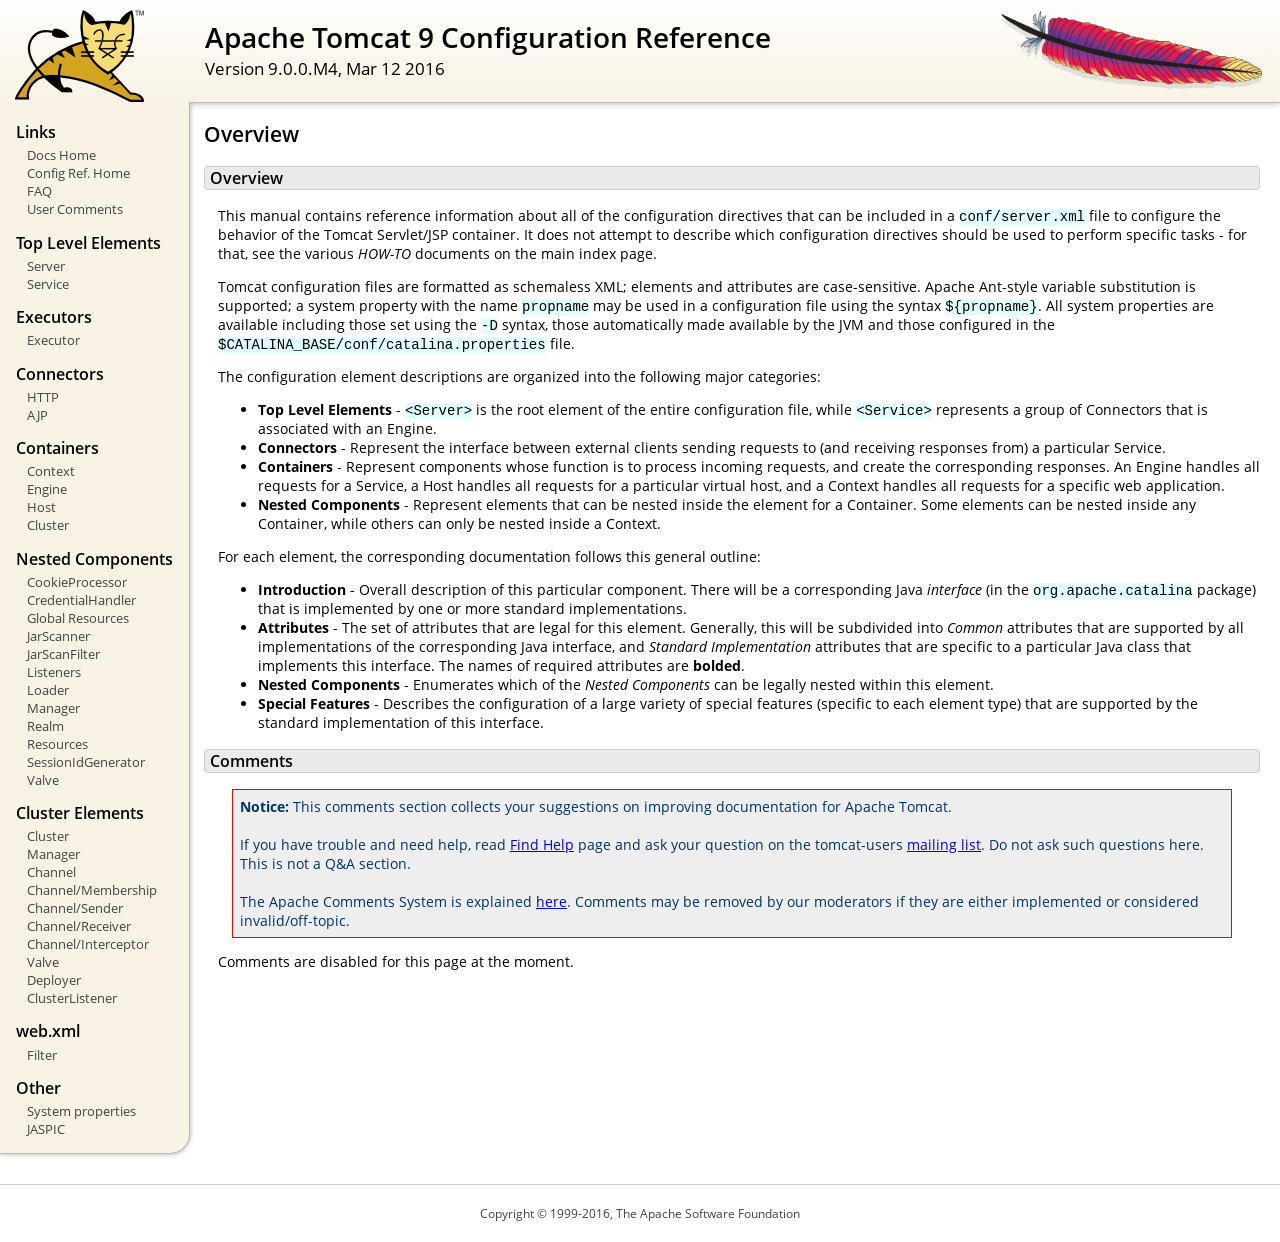
<file: tomcat9/webapps/docs/config/index.html>
<!DOCTYPE html SYSTEM "about:legacy-compat">
<html lang="en"><head><META http-equiv="Content-Type" content="text/html; charset=UTF-8"><link href="../images/docs-stylesheet.css" rel="stylesheet" type="text/css"><title>Apache Tomcat 9 Configuration Reference (9.0.0.M4) - Overview</title><meta name="author" content="Craig R. McClanahan"><script type="application/javascript" data-comments-identifier="tomcat-9.0-doc/config/index">
    "use strict"; // Enable strict mode

    (function() {
      var thisScript = document.currentScript;
      if (!thisScript) { // Workaround for IE <= 11
        var scripts = document.getElementsByTagName("script");
        thisScript = scripts[scripts.length - 1];
      }
      document.addEventListener("DOMContentLoaded", (function() {
        var commentsDiv = document.getElementById("comments_thread");
        var commentsShortname = "tomcat";
        var commentsIdentifier = "http://tomcat.apache.org/" +
          thisScript.getAttribute("data-comments-identifier") + ".html";

        (function(w, d) {
          if (w.location.hostname.toLowerCase() == "tomcat.apache.org") {
            var s = d.createElement("script");
            s.type = "application/javascript";
            s.async = true;
            s.src = "https://comments.apache.org/show_comments.lua?site=" +
              encodeURIComponent(commentsShortname) +
              "&page=" + encodeURIComponent(commentsIdentifier);
            d.head.appendChild(s);
          } else {
            commentsDiv.appendChild(d.createTextNode("Comments are disabled for this page at the moment."));
          }
        })(window, document);
      }), false);
    })();
  </script></head><body><div id="wrapper"><header><div id="header"><div><div><div class="logo noPrint"><a href="http://tomcat.apache.org/"><img alt="Tomcat Home" src="../images/tomcat.png"></a></div><div style="height: 1px;"></div><div class="asfLogo noPrint"><a href="http://www.apache.org/" target="_blank"><img src="../images/asf-feather.png" alt="The Apache Software Foundation" style="width: 266px; height: 83px;"></a></div><h1>Apache Tomcat 9 Configuration Reference</h1><div class="versionInfo">
          Version 9.0.0.M4,
          <time datetime="2016-03-12">Mar 12 2016</time></div><div style="height: 1px;"></div><div style="clear: left;"></div></div></div></div></header><div id="middle"><div><div id="mainLeft" class="noprint"><div><nav><div><h2>Links</h2><ul><li><a href="../index.html">Docs Home</a></li><li><a href="index.html">Config Ref. Home</a></li><li><a href="http://wiki.apache.org/tomcat/FAQ">FAQ</a></li><li><a href="#comments_section">User Comments</a></li></ul></div><div><h2>Top Level Elements</h2><ul><li><a href="server.html">Server</a></li><li><a href="service.html">Service</a></li></ul></div><div><h2>Executors</h2><ul><li><a href="executor.html">Executor</a></li></ul></div><div><h2>Connectors</h2><ul><li><a href="http.html">HTTP</a></li><li><a href="ajp.html">AJP</a></li></ul></div><div><h2>Containers</h2><ul><li><a href="context.html">Context</a></li><li><a href="engine.html">Engine</a></li><li><a href="host.html">Host</a></li><li><a href="cluster.html">Cluster</a></li></ul></div><div><h2>Nested Components</h2><ul><li><a href="cookie-processor.html">CookieProcessor</a></li><li><a href="credentialhandler.html">CredentialHandler</a></li><li><a href="globalresources.html">Global Resources</a></li><li><a href="jar-scanner.html">JarScanner</a></li><li><a href="jar-scan-filter.html">JarScanFilter</a></li><li><a href="listeners.html">Listeners</a></li><li><a href="loader.html">Loader</a></li><li><a href="manager.html">Manager</a></li><li><a href="realm.html">Realm</a></li><li><a href="resources.html">Resources</a></li><li><a href="sessionidgenerator.html">SessionIdGenerator</a></li><li><a href="valve.html">Valve</a></li></ul></div><div><h2>Cluster Elements</h2><ul><li><a href="cluster.html">Cluster</a></li><li><a href="cluster-manager.html">Manager</a></li><li><a href="cluster-channel.html">Channel</a></li><li><a href="cluster-membership.html">Channel/Membership</a></li><li><a href="cluster-sender.html">Channel/Sender</a></li><li><a href="cluster-receiver.html">Channel/Receiver</a></li><li><a href="cluster-interceptor.html">Channel/Interceptor</a></li><li><a href="cluster-valve.html">Valve</a></li><li><a href="cluster-deployer.html">Deployer</a></li><li><a href="cluster-listener.html">ClusterListener</a></li></ul></div><div><h2>web.xml</h2><ul><li><a href="filter.html">Filter</a></li></ul></div><div><h2>Other</h2><ul><li><a href="systemprops.html">System properties</a></li><li><a href="jaspic.html">JASPIC</a></li></ul></div></nav></div></div><div id="mainRight"><div id="content"><h2>Overview</h2><h3 id="Overview">Overview</h3><div class="text">

<p>This manual contains reference information about all of the configuration
directives that can be included in a <code>conf/server.xml</code> file to
configure the behavior of the Tomcat Servlet/JSP container.  It does not
attempt to describe which configuration directives should be used to perform
specific tasks - for that, see the various <em>HOW-TO</em> documents on the
main index page.</p>

<p>Tomcat configuration files are formatted as schemaless XML; elements and
attributes are case-sensitive. Apache Ant-style variable substitution
is supported; a system property with the name <code>propname</code> may be
used in a configuration file using the syntax <code>${propname}</code>. All
system properties are available including those set using the <code>-D</code>
syntax, those automatically made available by the JVM and those configured in
the <code>$CATALINA_BASE/conf/catalina.properties</code> file.
</p>

<p>The configuration element descriptions are organized into the following
major categories:</p>
<ul>
<li><strong>Top Level Elements</strong> - <code>&lt;Server&gt;</code> is the
    root element of the entire configuration file, while
    <code>&lt;Service&gt;</code> represents a group of Connectors that is
    associated with an Engine.</li>
<li><strong>Connectors</strong> - Represent the interface between external
    clients sending requests to (and receiving responses from) a particular
    Service.</li>
<li><strong>Containers</strong> - Represent components whose function is to
    process incoming requests, and create the corresponding responses.
    An Engine handles all requests for a Service, a Host handles all requests
    for a particular virtual host, and a Context handles all requests for a
    specific web application.</li>
<li><strong>Nested Components</strong> - Represent elements that can be
    nested inside the element for a Container.  Some elements can be nested
    inside any Container, while others can only be nested inside a
    Context.</li>
</ul>

<p>For each element, the corresponding documentation follows this general
outline:</p>
<ul>
<li><strong>Introduction</strong> - Overall description of this particular
    component.  There will be a corresponding Java <em>interface</em> (in
    the <code>org.apache.catalina</code> package) that is implemented by one
    or more standard implementations.</li>
<li><strong>Attributes</strong> - The set of attributes that are legal for
    this element.  Generally, this will be subdivided into <em>Common</em>
    attributes that are supported by all implementations of the corresponding
    Java interface, and <em>Standard Implementation</em> attributes that are
    specific to a particular Java class that implements this interface.
    The names of required attributes are <strong>bolded</strong>.</li>
<li><strong>Nested Components</strong> - Enumerates which of the <em>Nested
    Components</em> can be legally nested within this element.</li>
<li><strong>Special Features</strong> - Describes the configuration of a large
    variety of special features (specific to each element type) that are
    supported by the standard implementation of this interface.</li>
</ul>

</div><div class="noprint"><h3 id="comments_section">
                  Comments
                </h3><div class="text"><p class="notice"><strong>Notice: </strong>This comments section collects your suggestions
                    on improving documentation for Apache Tomcat.<br><br>
                    If you have trouble and need help, read
                    <a href="http://tomcat.apache.org/findhelp.html">Find Help</a> page
                    and ask your question on the tomcat-users
                    <a href="http://tomcat.apache.org/lists.html">mailing list</a>.
                    Do not ask such questions here. This is not a Q&amp;A section.<br><br>
                    The Apache Comments System is explained <a href="../comments.html">here</a>.
                    Comments may be removed by our moderators if they are either
                    implemented or considered invalid/off-topic.
                  </p><div id="comments_thread"></div></div></div></div></div></div></div><footer><div id="footer">
    Copyright &copy; 1999-2016, The Apache Software Foundation
  </div></footer></div></body></html>
</file>
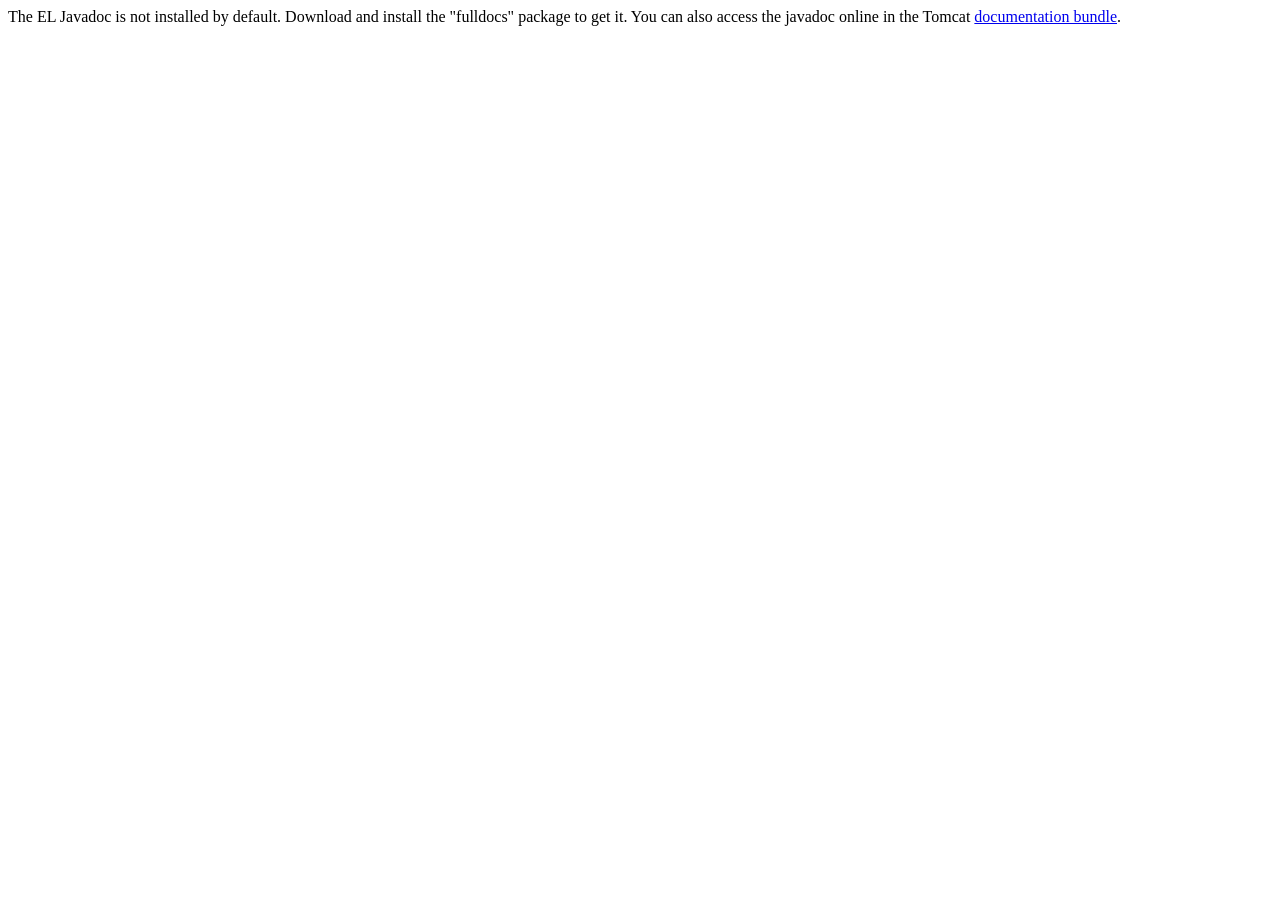
<file: tomcat9/webapps/docs/elapi/index.html>
<!--
  Licensed to the Apache Software Foundation (ASF) under one or more
  contributor license agreements.  See the NOTICE file distributed with
  this work for additional information regarding copyright ownership.
  The ASF licenses this file to You under the Apache License, Version 2.0
  (the "License"); you may not use this file except in compliance with
  the License.  You may obtain a copy of the License at

      http://www.apache.org/licenses/LICENSE-2.0

  Unless required by applicable law or agreed to in writing, software
  distributed under the License is distributed on an "AS IS" BASIS,
  WITHOUT WARRANTIES OR CONDITIONS OF ANY KIND, either express or implied.
  See the License for the specific language governing permissions and
  limitations under the License.
-->
<!DOCTYPE html>
<html>
    <head>
    <meta charset="UTF-8" />
    <title>API docs</title>
</head>

<body>

The EL Javadoc is not installed by default. Download and install
the "fulldocs" package to get it.

You can also access the javadoc online in the Tomcat
<a href="http://tomcat.apache.org/tomcat-9.0-doc/">
documentation bundle</a>.

</body>
</html>
</file>
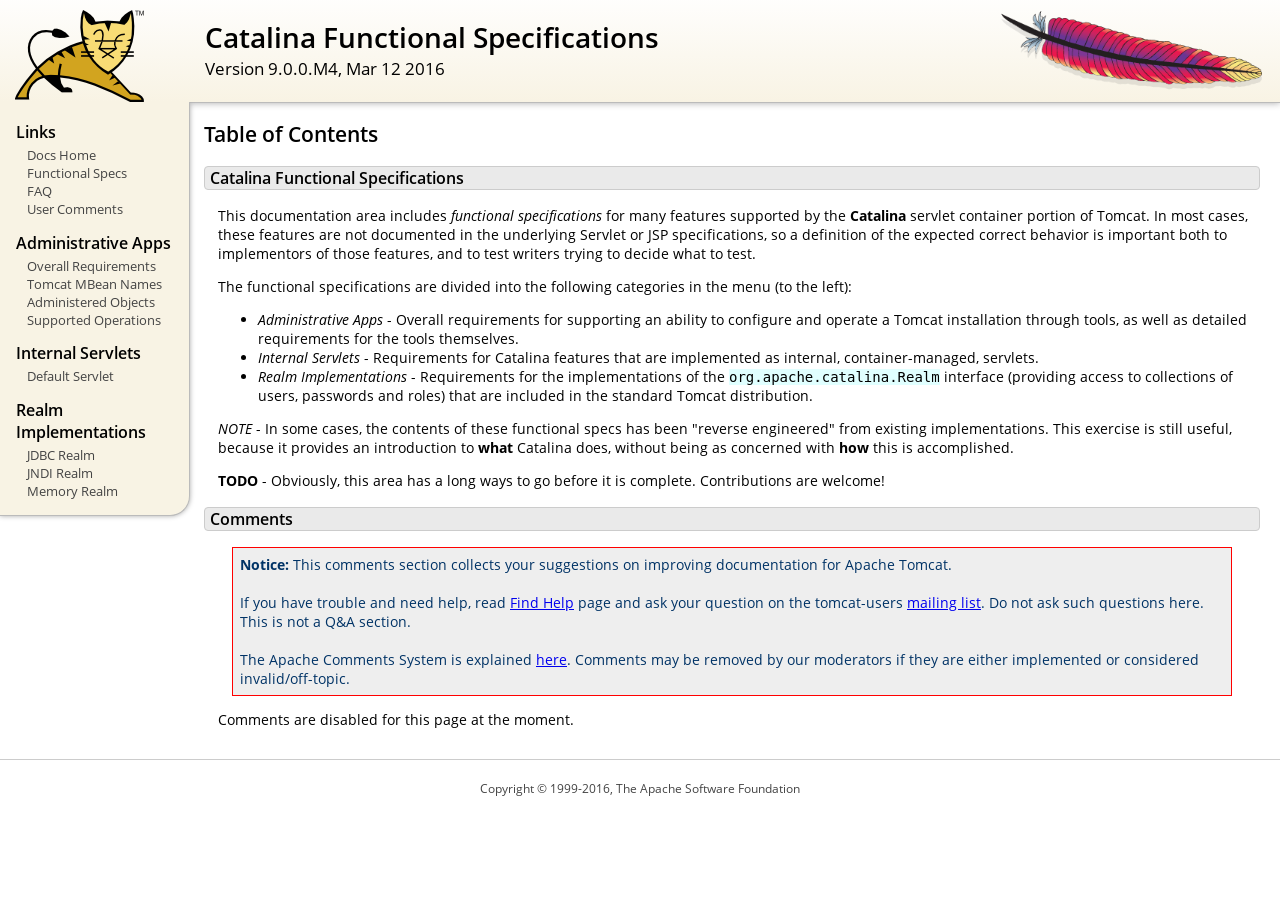
<file: tomcat9/webapps/docs/funcspecs/index.html>
<!DOCTYPE html SYSTEM "about:legacy-compat">
<html lang="en"><head><META http-equiv="Content-Type" content="text/html; charset=UTF-8"><link href="../images/docs-stylesheet.css" rel="stylesheet" type="text/css"><title>Catalina Functional Specifications (9.0.0.M4) - Table of Contents</title><meta name="author" content="Craig R. McClanahan"><script type="application/javascript" data-comments-identifier="tomcat-9.0-doc/funcspecs/index">
    "use strict"; // Enable strict mode

    (function() {
      var thisScript = document.currentScript;
      if (!thisScript) { // Workaround for IE <= 11
        var scripts = document.getElementsByTagName("script");
        thisScript = scripts[scripts.length - 1];
      }
      document.addEventListener("DOMContentLoaded", (function() {
        var commentsDiv = document.getElementById("comments_thread");
        var commentsShortname = "tomcat";
        var commentsIdentifier = "http://tomcat.apache.org/" +
          thisScript.getAttribute("data-comments-identifier") + ".html";

        (function(w, d) {
          if (w.location.hostname.toLowerCase() == "tomcat.apache.org") {
            var s = d.createElement("script");
            s.type = "application/javascript";
            s.async = true;
            s.src = "https://comments.apache.org/show_comments.lua?site=" +
              encodeURIComponent(commentsShortname) +
              "&page=" + encodeURIComponent(commentsIdentifier);
            d.head.appendChild(s);
          } else {
            commentsDiv.appendChild(d.createTextNode("Comments are disabled for this page at the moment."));
          }
        })(window, document);
      }), false);
    })();
  </script></head><body><div id="wrapper"><header><div id="header"><div><div><div class="logo noPrint"><a href="http://tomcat.apache.org/"><img alt="Tomcat Home" src="../images/tomcat.png"></a></div><div style="height: 1px;"></div><div class="asfLogo noPrint"><a href="http://www.apache.org/" target="_blank"><img src="../images/asf-feather.png" alt="The Apache Software Foundation" style="width: 266px; height: 83px;"></a></div><h1>Catalina Functional Specifications</h1><div class="versionInfo">
          Version 9.0.0.M4,
          <time datetime="2016-03-12">Mar 12 2016</time></div><div style="height: 1px;"></div><div style="clear: left;"></div></div></div></div></header><div id="middle"><div><div id="mainLeft" class="noprint"><div><nav><div><h2>Links</h2><ul><li><a href="../index.html">Docs Home</a></li><li><a href="index.html">Functional Specs</a></li><li><a href="http://wiki.apache.org/tomcat/FAQ">FAQ</a></li><li><a href="#comments_section">User Comments</a></li></ul></div><div><h2>Administrative Apps</h2><ul><li><a href="fs-admin-apps.html">Overall Requirements</a></li><li><a href="mbean-names.html">Tomcat MBean Names</a></li><li><a href="fs-admin-objects.html">Administered Objects</a></li><li><a href="fs-admin-opers.html">Supported Operations</a></li></ul></div><div><h2>Internal Servlets</h2><ul><li><a href="fs-default.html">Default Servlet</a></li></ul></div><div><h2>Realm Implementations</h2><ul><li><a href="fs-jdbc-realm.html">JDBC Realm</a></li><li><a href="fs-jndi-realm.html">JNDI Realm</a></li><li><a href="fs-memory-realm.html">Memory Realm</a></li></ul></div></nav></div></div><div id="mainRight"><div id="content"><h2>Table of Contents</h2><h3 id="Catalina_Functional_Specifications">Catalina Functional Specifications</h3><div class="text">

<p>This documentation area includes <em>functional specifications</em> for
many features supported by the <strong>Catalina</strong> servlet container
portion of Tomcat.  In most cases, these features are not documented in the
underlying Servlet or JSP specifications, so a definition of the expected
correct behavior is important both to implementors of those features, and to
test writers trying to decide what to test.</p>

<p>The functional specifications are divided into the following categories
in the menu (to the left):</p>
<ul>
<li><em>Administrative Apps</em> - Overall requirements for supporting an
    ability to configure and operate a Tomcat installation through tools,
    as well as detailed requirements for the tools themselves.</li>
<li><em>Internal Servlets</em> - Requirements for Catalina features that are
    implemented as internal, container-managed, servlets.</li>
<li><em>Realm Implementations</em> - Requirements for the implementations of
    the <code>org.apache.catalina.Realm</code> interface (providing access to
    collections of users, passwords and roles) that are included in the
    standard Tomcat distribution.</li>
</ul>

<p><em>NOTE</em> - In some cases, the contents of these functional specs has
been "reverse engineered" from existing implementations.  This exercise is
still useful, because it provides an introduction to <strong>what</strong>
Catalina does, without being as concerned with <strong>how</strong> this is
accomplished.</p>

<p><strong>TODO</strong> - Obviously, this area has a long ways to go before
it is complete.  Contributions are welcome!</p>

</div><div class="noprint"><h3 id="comments_section">
                  Comments
                </h3><div class="text"><p class="notice"><strong>Notice: </strong>This comments section collects your suggestions
                    on improving documentation for Apache Tomcat.<br><br>
                    If you have trouble and need help, read
                    <a href="http://tomcat.apache.org/findhelp.html">Find Help</a> page
                    and ask your question on the tomcat-users
                    <a href="http://tomcat.apache.org/lists.html">mailing list</a>.
                    Do not ask such questions here. This is not a Q&amp;A section.<br><br>
                    The Apache Comments System is explained <a href="../comments.html">here</a>.
                    Comments may be removed by our moderators if they are either
                    implemented or considered invalid/off-topic.
                  </p><div id="comments_thread"></div></div></div></div></div></div></div><footer><div id="footer">
    Copyright &copy; 1999-2016, The Apache Software Foundation
  </div></footer></div></body></html>
</file>
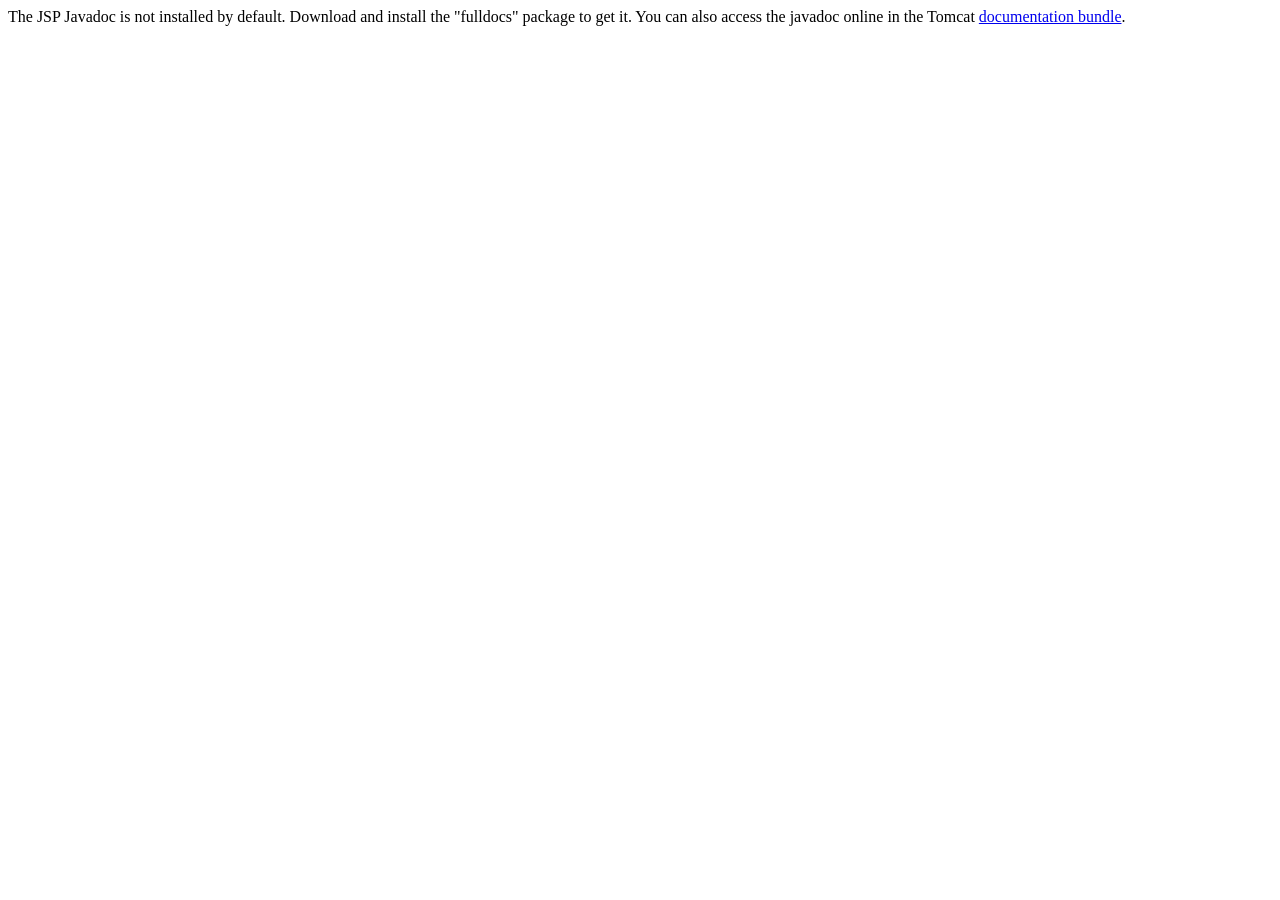
<file: tomcat9/webapps/docs/jspapi/index.html>
<!--
  Licensed to the Apache Software Foundation (ASF) under one or more
  contributor license agreements.  See the NOTICE file distributed with
  this work for additional information regarding copyright ownership.
  The ASF licenses this file to You under the Apache License, Version 2.0
  (the "License"); you may not use this file except in compliance with
  the License.  You may obtain a copy of the License at

      http://www.apache.org/licenses/LICENSE-2.0

  Unless required by applicable law or agreed to in writing, software
  distributed under the License is distributed on an "AS IS" BASIS,
  WITHOUT WARRANTIES OR CONDITIONS OF ANY KIND, either express or implied.
  See the License for the specific language governing permissions and
  limitations under the License.
-->
<!DOCTYPE html>
<html>
    <head>
    <meta charset="UTF-8" />
    <title>API docs</title>
</head>

<body>

The JSP Javadoc is not installed by default. Download and install
the "fulldocs" package to get it.

You can also access the javadoc online in the Tomcat
<a href="http://tomcat.apache.org/tomcat-9.0-doc/">
documentation bundle</a>.

</body>
</html>
</file>
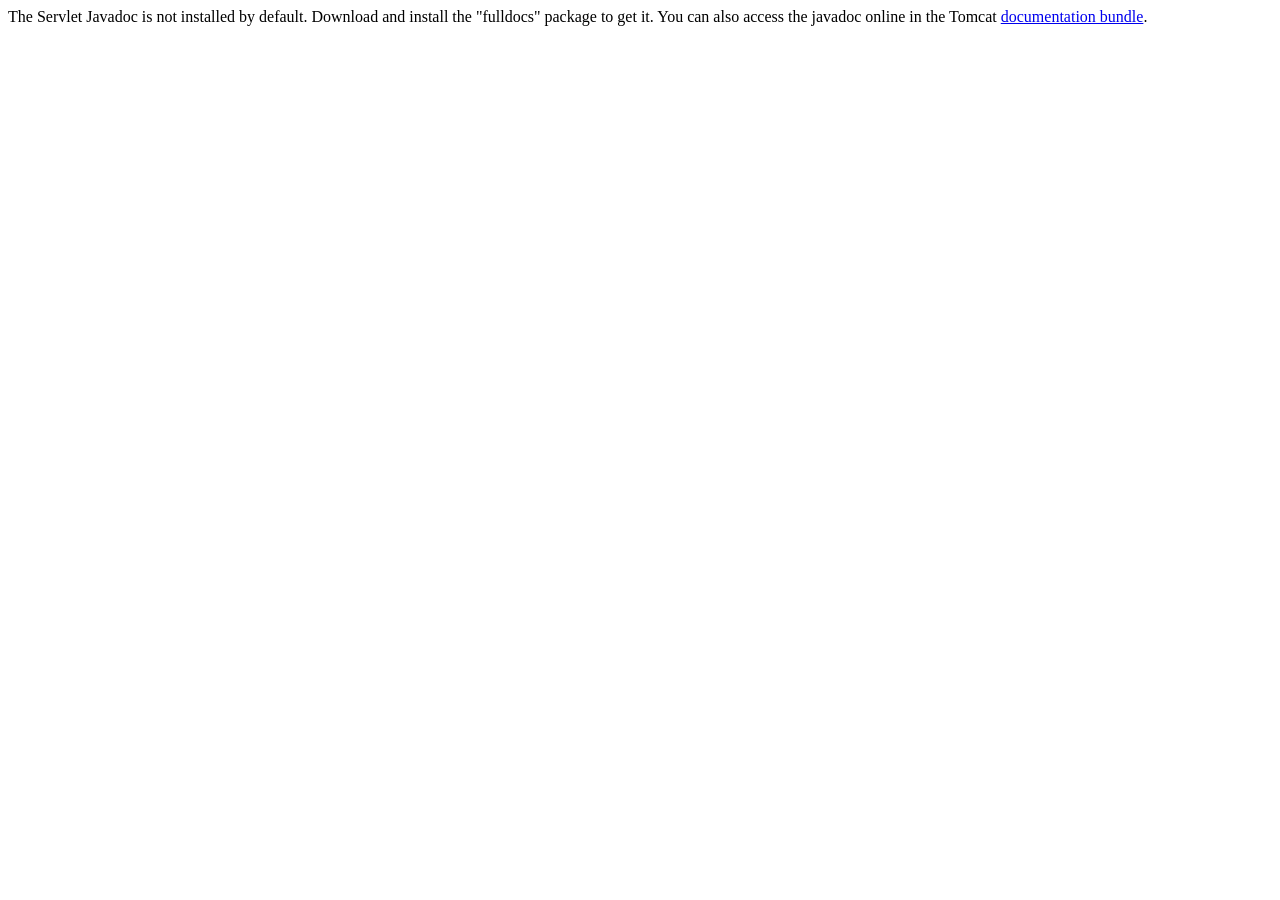
<file: tomcat9/webapps/docs/servletapi/index.html>
<!--
  Licensed to the Apache Software Foundation (ASF) under one or more
  contributor license agreements.  See the NOTICE file distributed with
  this work for additional information regarding copyright ownership.
  The ASF licenses this file to You under the Apache License, Version 2.0
  (the "License"); you may not use this file except in compliance with
  the License.  You may obtain a copy of the License at

      http://www.apache.org/licenses/LICENSE-2.0

  Unless required by applicable law or agreed to in writing, software
  distributed under the License is distributed on an "AS IS" BASIS,
  WITHOUT WARRANTIES OR CONDITIONS OF ANY KIND, either express or implied.
  See the License for the specific language governing permissions and
  limitations under the License.
-->
<!DOCTYPE html>
<html>
    <head>
    <meta charset="UTF-8" />
    <title>API docs</title>
</head>

<body>

The Servlet Javadoc is not installed by default. Download and install
the "fulldocs" package to get it.

You can also access the javadoc online in the Tomcat
<a href="http://tomcat.apache.org/tomcat-9.0-doc/">
documentation bundle</a>.

</body>
</html>
</file>
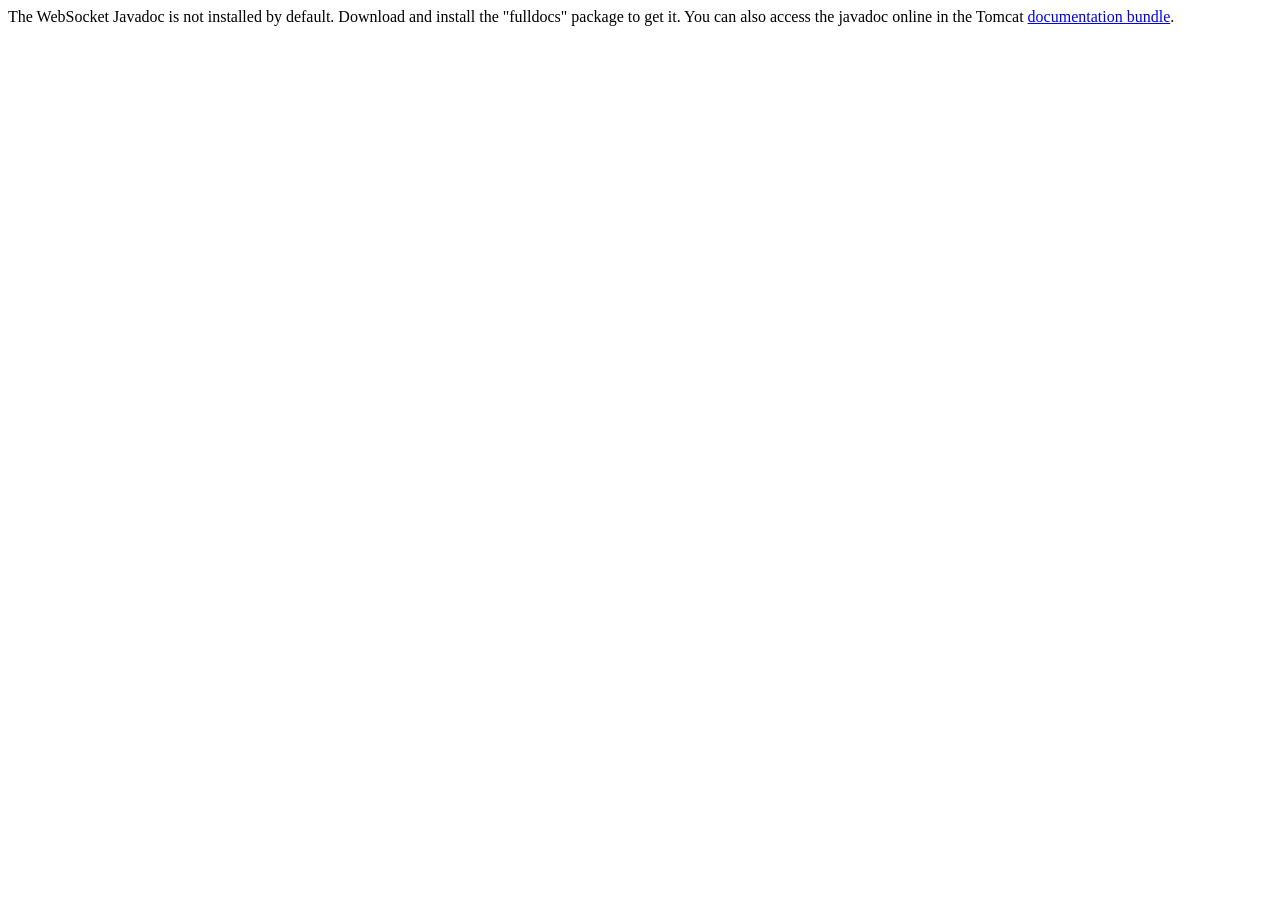
<file: tomcat9/webapps/docs/websocketapi/index.html>
<!--
  Licensed to the Apache Software Foundation (ASF) under one or more
  contributor license agreements.  See the NOTICE file distributed with
  this work for additional information regarding copyright ownership.
  The ASF licenses this file to You under the Apache License, Version 2.0
  (the "License"); you may not use this file except in compliance with
  the License.  You may obtain a copy of the License at

      http://www.apache.org/licenses/LICENSE-2.0

  Unless required by applicable law or agreed to in writing, software
  distributed under the License is distributed on an "AS IS" BASIS,
  WITHOUT WARRANTIES OR CONDITIONS OF ANY KIND, either express or implied.
  See the License for the specific language governing permissions and
  limitations under the License.
-->
<!DOCTYPE html>
<html>
    <head>
    <meta charset="UTF-8" />
    <title>API docs</title>
</head>

<body>

The WebSocket Javadoc is not installed by default. Download and install
the "fulldocs" package to get it.

You can also access the javadoc online in the Tomcat
<a href="http://tomcat.apache.org/tomcat-9.0-doc/">
documentation bundle</a>.

</body>
</html>
</file>
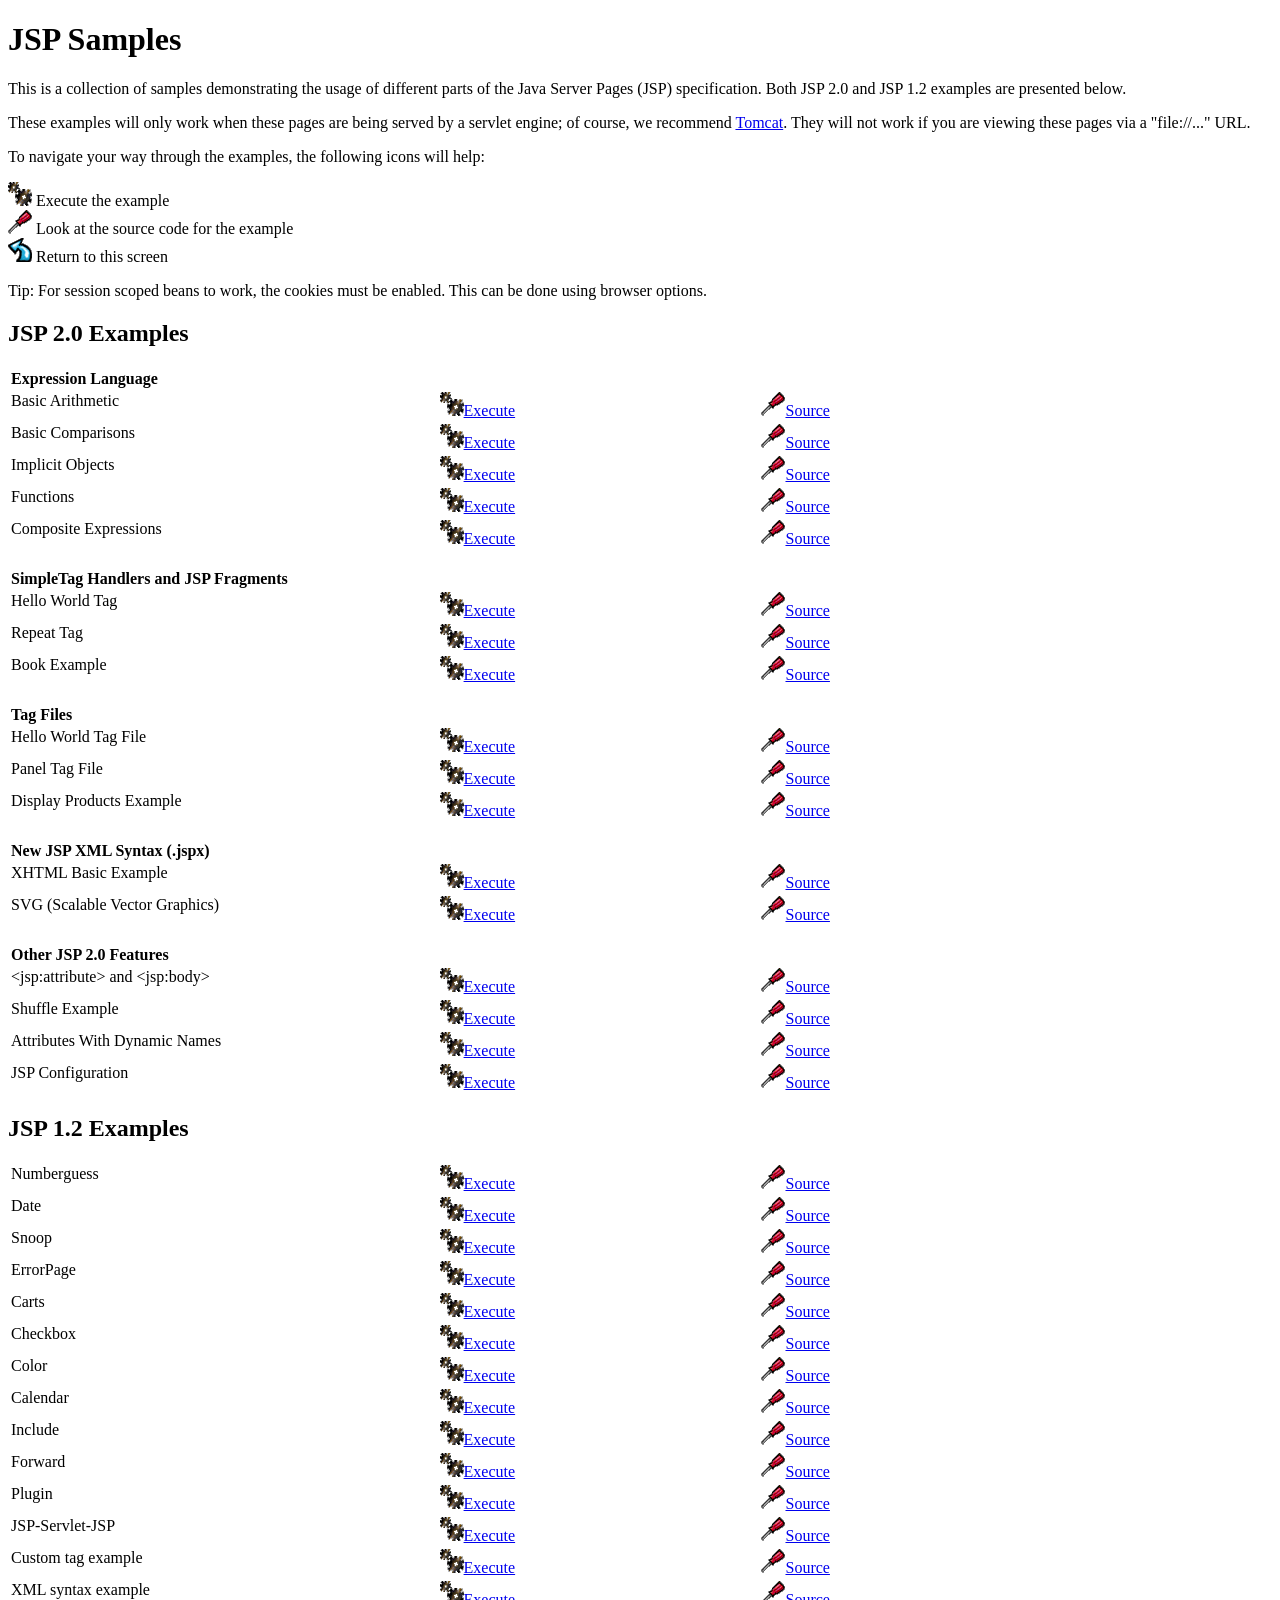
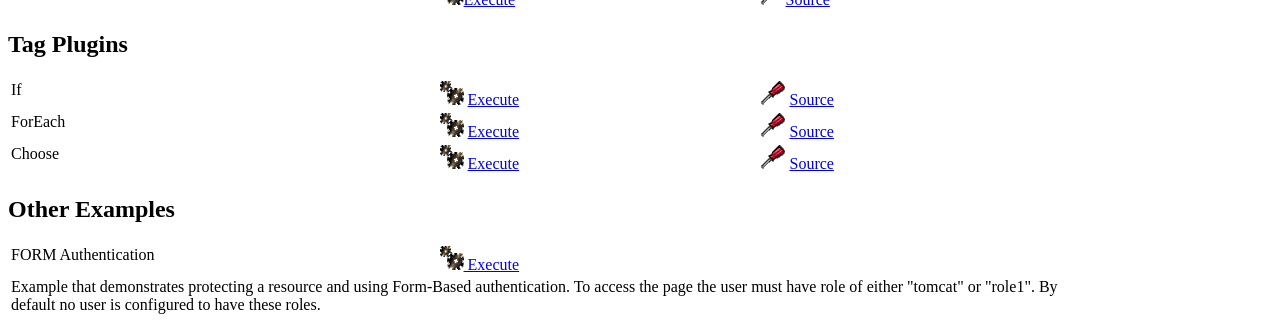
<file: tomcat9/webapps/examples/jsp/index.html>
<!--
 Licensed to the Apache Software Foundation (ASF) under one or more
  contributor license agreements.  See the NOTICE file distributed with
  this work for additional information regarding copyright ownership.
  The ASF licenses this file to You under the Apache License, Version 2.0
  (the "License"); you may not use this file except in compliance with
  the License.  You may obtain a copy of the License at

      http://www.apache.org/licenses/LICENSE-2.0

  Unless required by applicable law or agreed to in writing, software
  distributed under the License is distributed on an "AS IS" BASIS,
  WITHOUT WARRANTIES OR CONDITIONS OF ANY KIND, either express or implied.
  See the License for the specific language governing permissions and
  limitations under the License.
-->
<!DOCTYPE html><html lang="en">
<head>
   <meta charset="UTF-8"/>
   <meta name="Author" content="Anil K. Vijendran" />
   <title>JSP Examples</title>
   <style type="text/css">
   img { border: 0; }
   th { text-align: left; }
   tr { vertical-align: top; }
   </style>
</head>
<body>
<h1>JSP
Samples</h1>
<p>This is a collection of samples demonstrating the usage of different
parts of the Java Server Pages (JSP) specification.  Both JSP 2.0 and
JSP 1.2 examples are presented below.
<p>These examples will only work when these pages are being served by a
servlet engine; of course, we recommend
<a href="http://tomcat.apache.org/">Tomcat</a>.
They will not work if you are viewing these pages via a
"file://..." URL.
<p>To navigate your way through the examples, the following icons will
help:</p>
<ul style="list-style-type: none; padding-left: 0;">
<li><img src="images/execute.gif" alt=""> Execute the example</li>
<li><img src="images/code.gif" alt=""> Look at the source code for the example</li>
<!-- <li><img src="images/read.gif" alt=""> Read more about this feature</li> -->
<li><img src="images/return.gif" alt=""> Return to this screen</li>
</ul>

<p>Tip: For session scoped beans to work, the cookies must be enabled.
This can be done using browser options.</p>
<h2>JSP 2.0 Examples</h2>

<table style="width: 85%;">
<tr>
<th colspan="3">Expression Language</th>
</tr>

<tr>
<td>Basic Arithmetic</td>
<td style="width: 30%;"><a href="jsp2/el/basic-arithmetic.jsp"><img src="images/execute.gif" alt=""></a><a href="jsp2/el/basic-arithmetic.jsp">Execute</a></td>

<td style="width: 30%;"><a href="jsp2/el/basic-arithmetic.html"><img src="images/code.gif" alt=""></a><a href="jsp2/el/basic-arithmetic.html">Source</a></td>
</tr>

<tr>
<td>Basic Comparisons</td>
<td style="width: 30%;"><a href="jsp2/el/basic-comparisons.jsp"><img src="images/execute.gif" alt=""></a><a href="jsp2/el/basic-comparisons.jsp">Execute</a></td>

<td style="width: 30%;"><a href="jsp2/el/basic-comparisons.html"><img src="images/code.gif" alt=""></a><a href="jsp2/el/basic-comparisons.html">Source</a></td>
</tr>

<tr>
<td>Implicit Objects</td>
<td style="width: 30%;"><a href="jsp2/el/implicit-objects.jsp?foo=bar"><img src="images/execute.gif" alt=""></a><a href="jsp2/el/implicit-objects.jsp?foo=bar">Execute</a></td>

<td style="width: 30%;"><a href="jsp2/el/implicit-objects.html"><img src="images/code.gif" alt=""></a><a href="jsp2/el/implicit-objects.html">Source</a></td>
</tr>
<tr>

<td>Functions</td>
<td style="width: 30%;"><a href="jsp2/el/functions.jsp?foo=JSP+2.0"><img src="images/execute.gif" alt=""></a><a href="jsp2/el/functions.jsp?foo=JSP+2.0">Execute</a></td>

<td style="width: 30%;"><a href="jsp2/el/functions.html"><img src="images/code.gif" alt=""></a><a href="jsp2/el/functions.html">Source</a></td>
</tr>

<tr>
<td>Composite Expressions</td>
<td style="width: 30%;"><a href="jsp2/el/composite.jsp"><img src="images/execute.gif" alt=""></a><a href="jsp2/el/composite.jsp">Execute</a></td>

<td style="width: 30%;"><a href="jsp2/el/composite.html"><img src="images/code.gif" alt=""></a><a href="jsp2/el/composite.html">Source</a></td>
</tr>


<tr>
<th colspan="3"><br />SimpleTag Handlers and JSP Fragments</th>
</tr>

<tr>
<td>Hello World Tag</td>
<td style="width: 30%;"><a href="jsp2/simpletag/hello.jsp"><img src="images/execute.gif" alt=""></a><a href="jsp2/simpletag/hello.jsp">Execute</a></td>

<td style="width: 30%;"><a href="jsp2/simpletag/hello.html"><img src="images/code.gif" alt=""></a><a href="jsp2/simpletag/hello.html">Source</a></td>
</tr>

<tr>
<td>Repeat Tag</td>
<td style="width: 30%;"><a href="jsp2/simpletag/repeat.jsp"><img src="images/execute.gif" alt=""></a><a href="jsp2/simpletag/repeat.jsp">Execute</a></td>

<td style="width: 30%;"><a href="jsp2/simpletag/repeat.html"><img src="images/code.gif" alt=""></a><a href="jsp2/simpletag/repeat.html">Source</a></td>
</tr>

<tr>
<td>Book Example</td>
<td style="width: 30%;"><a href="jsp2/simpletag/book.jsp"><img src="images/execute.gif" alt=""></a><a href="jsp2/simpletag/book.jsp">Execute</a></td>

<td style="width: 30%;"><a href="jsp2/simpletag/book.html"><img src="images/code.gif" alt=""></a><a href="jsp2/simpletag/book.html">Source</a></td>
</tr>

<tr>
<th colspan="3"><br />Tag Files</th>
</tr>

<tr>
<td>Hello World Tag File</td>
<td style="width: 30%;"><a href="jsp2/tagfiles/hello.jsp"><img src="images/execute.gif" alt=""></a><a href="jsp2/tagfiles/hello.jsp">Execute</a></td>

<td style="width: 30%;"><a href="jsp2/tagfiles/hello.html"><img src="images/code.gif" alt=""></a><a href="jsp2/tagfiles/hello.html">Source</a></td>
</tr>

<tr>
<td>Panel Tag File</td>
<td style="width: 30%;"><a href="jsp2/tagfiles/panel.jsp"><img src="images/execute.gif" alt=""></a><a href="jsp2/tagfiles/panel.jsp">Execute</a></td>

<td style="width: 30%;"><a href="jsp2/tagfiles/panel.html"><img src="images/code.gif" alt=""></a><a href="jsp2/tagfiles/panel.html">Source</a></td>
</tr>

<tr>
<td>Display Products Example</td>
<td style="width: 30%;"><a href="jsp2/tagfiles/products.jsp"><img src="images/execute.gif" alt=""></a><a href="jsp2/tagfiles/products.jsp">Execute</a></td>

<td style="width: 30%;"><a href="jsp2/tagfiles/products.html"><img src="images/code.gif" alt=""></a><a href="jsp2/tagfiles/products.html">Source</a></td>
</tr>

<tr>
<th colspan="3"><br />New JSP XML Syntax (.jspx)</th>
</tr>

<tr>
<td>XHTML Basic Example</td>
<td style="width: 30%;"><a href="jsp2/jspx/basic.jspx"><img src="images/execute.gif" alt=""></a><a href="jsp2/jspx/basic.jspx">Execute</a></td>

<td style="width: 30%;"><a href="jsp2/jspx/basic.html"><img src="images/code.gif" alt=""></a><a href="jsp2/jspx/basic.html">Source</a></td>
</tr>

<tr>
<td>SVG (Scalable Vector Graphics)</td>
<td style="width: 30%;"><a href="jsp2/jspx/svgexample.html"><img src="images/execute.gif" alt=""></a><a href="jsp2/jspx/svgexample.html">Execute</a></td>

<td style="width: 30%;"><a href="jsp2/jspx/textRotate.html"><img src="images/code.gif" alt=""></a><a href="jsp2/jspx/textRotate.html">Source</a></td>
</tr>

<tr>
<th colspan="3"><br />Other JSP 2.0 Features</th>
</tr>

<tr>
<td>&lt;jsp:attribute&gt; and &lt;jsp:body&gt;</td>
<td style="width: 30%;"><a href="jsp2/jspattribute/jspattribute.jsp"><img src="images/execute.gif" alt=""></a><a href="jsp2/jspattribute/jspattribute.jsp">Execute</a></td>

<td style="width: 30%;"><a href="jsp2/jspattribute/jspattribute.html"><img src="images/code.gif" alt=""></a><a href="jsp2/jspattribute/jspattribute.html">Source</a></td>
</tr>

<tr>
<td>Shuffle Example</td>
<td style="width: 30%;"><a href="jsp2/jspattribute/shuffle.jsp"><img src="images/execute.gif" alt=""></a><a href="jsp2/jspattribute/shuffle.jsp">Execute</a></td>

<td style="width: 30%;"><a href="jsp2/jspattribute/shuffle.html"><img src="images/code.gif" alt=""></a><a href="jsp2/jspattribute/shuffle.html">Source</a></td>
</tr>

<tr>
<td>Attributes With Dynamic Names</td>
<td style="width: 30%;"><a href="jsp2/misc/dynamicattrs.jsp"><img src="images/execute.gif" alt=""></a><a href="jsp2/misc/dynamicattrs.jsp">Execute</a></td>

<td style="width: 30%;"><a href="jsp2/misc/dynamicattrs.html"><img src="images/code.gif" alt=""></a><a href="jsp2/misc/dynamicattrs.html">Source</a></td>
</tr>

<tr>
<td>JSP Configuration</td>
<td style="width: 30%;"><a href="jsp2/misc/config.jsp"><img src="images/execute.gif" alt=""></a><a href="jsp2/misc/config.jsp">Execute</a></td>

<td style="width: 30%;"><a href="jsp2/misc/config.html"><img src="images/code.gif" alt=""></a><a href="jsp2/misc/config.html">Source</a></td>
</tr>

</table>

<h2>JSP 1.2 Examples</h2>
<table style="width: 85%;">
<tr>
<td>Numberguess</td>

<td style="width: 30%;"><a href="num/numguess.jsp"><img src="images/execute.gif" alt=""></a><a href="num/numguess.jsp">Execute</a></td>

<td style="width: 30%;"><a href="num/numguess.html"><img src="images/code.gif" alt=""></a><a href="num/numguess.html">Source</a></td>
</tr>

<tr>
<td>Date</td>

<td style="width: 30%;"><a href="dates/date.jsp"><img src="images/execute.gif" alt=""></a><a href="dates/date.jsp">Execute</a></td>

<td style="width: 30%;"><a href="dates/date.html"><img src="images/code.gif" alt=""></a><a href="dates/date.html">Source</a></td>
</tr>

<tr>
<td>Snoop</td>

<td style="width: 30%;"><a href="snp/snoop.jsp"><img src="images/execute.gif" alt=""></a><a href="snp/snoop.jsp">Execute</a></td>

<td style="width: 30%;"><a href="snp/snoop.html"><img src="images/code.gif" alt=""></a><a href="snp/snoop.html">Source</a></td>
</tr>

<tr>
<td>ErrorPage</td>

<td style="width: 30%;"><a href="error/error.html"><img src="images/execute.gif" alt=""></a><a href="error/error.html">Execute</a></td>

<td style="width: 30%;"><a href="error/er.html"><img src="images/code.gif" alt=""></a><a href="error/er.html">Source</a></td>
</tr>

<tr>
<td>Carts</td>

<td style="width: 30%;"><a href="sessions/carts.html"><img src="images/execute.gif" alt=""></a><a href="sessions/carts.html">Execute</a></td>

<td style="width: 30%;"><a href="sessions/crt.html"><img src="images/code.gif" alt=""></a><a href="sessions/crt.html">Source</a></td>
</tr>

<tr>
<td>Checkbox</td>

<td style="width: 30%;"><a href="checkbox/check.html"><img src="images/execute.gif" alt=""></a><a href="checkbox/check.html">Execute</a></td>

<td style="width: 30%;"><a href="checkbox/cresult.html"><img src="images/code.gif" alt=""></a><a href="checkbox/cresult.html">Source</a></td>
</tr>

<tr>
<td>Color</td>

<td style="width: 30%;"><a href="colors/colors.html"><img src="images/execute.gif" alt=""></a><a href="colors/colors.html">Execute</a></td>

<td style="width: 30%;"><a href="colors/clr.html"><img src="images/code.gif" alt=""></a><a href="colors/clr.html">Source</a></td>
</tr>

<tr>
<td>Calendar</td>

<td style="width: 30%;"><a href="cal/login.html"><img src="images/execute.gif" alt=""></a><a href="cal/login.html">Execute</a></td>

<td style="width: 30%;"><a href="cal/calendar.html"><img src="images/code.gif" alt=""></a><a href="cal/calendar.html">Source</a></td>
</tr>

<tr>
<td>Include</td>

<td style="width: 30%;"><a href="include/include.jsp"><img src="images/execute.gif" alt=""></a><a href="include/include.jsp">Execute</a></td>

<td style="width: 30%;"><a href="include/inc.html"><img src="images/code.gif" alt=""></a><a href="include/inc.html">Source</a></td>
</tr>

<tr>
<td>Forward</td>

<td style="width: 30%;"><a href="forward/forward.jsp"><img src="images/execute.gif" alt=""></a><a href="forward/forward.jsp">Execute</a></td>

<td style="width: 30%;"><a href="forward/fwd.html"><img src="images/code.gif" alt=""></a><a href="forward/fwd.html">Source</a></td>
</tr>

<tr>
<td>Plugin</td>

<td style="width: 30%;"><a href="plugin/plugin.jsp"><img src="images/execute.gif" alt=""></a><a href="plugin/plugin.jsp">Execute</a></td>

<td style="width: 30%;"><a href="plugin/plugin.html"><img src="images/code.gif" alt=""></a><a href="plugin/plugin.html">Source</a></td>
</tr>

<tr>
<td>JSP-Servlet-JSP</td>

<td style="width: 30%;"><a href="jsptoserv/jsptoservlet.jsp"><img src="images/execute.gif" alt=""></a><a href="jsptoserv/jsptoservlet.jsp">Execute</a></td>

<td style="width: 30%;"><a href="jsptoserv/jts.html"><img src="images/code.gif" alt=""></a><a href="jsptoserv/jts.html">Source</a></td>
</tr>

<tr>
<td>Custom tag example</td>

<td style="width: 30%;"><a href="simpletag/foo.jsp"><img src="images/execute.gif" alt=""></a><a href="simpletag/foo.jsp">Execute</a></td>

<td style="width: 30%;"><a href="simpletag/foo.html"><img src="images/code.gif" alt=""></a><a href="simpletag/foo.html">Source</a></td>
</tr>

<tr>
<td>XML syntax example</td>
<td style="width: 30%;"><a href="xml/xml.jsp"><img src="images/execute.gif" alt=""></a><a href="xml/xml.jsp">Execute</a></td>

<td style="width: 30%;"><a href="xml/xml.html"><img src="images/code.gif" alt=""></a><a href="xml/xml.html">Source</a></td>
</tr>

</table>

<h2>Tag Plugins</h2>
<table style="width: 85%;">

<tr>
  <td>If</td>
  <td style="width: 30%;">
    <a href="tagplugin/if.jsp"><img src="images/execute.gif" alt=""></a>
    <a href="tagplugin/if.jsp">Execute</a>
  </td>
  <td style="width: 30%;">
    <a href="tagplugin/if.html"><img src="images/code.gif" alt=""></a>
    <a href="tagplugin/if.html">Source</a>
  </td>
</tr>

<tr>
  <td>ForEach</td>
  <td style="width: 30%;">
    <a href="tagplugin/foreach.jsp"><img src="images/execute.gif" alt=""></a>
    <a href="tagplugin/foreach.jsp">Execute</a>
  </td>
  <td style="width: 30%;">
    <a href="tagplugin/foreach.html"><img src="images/code.gif" alt=""></a>
    <a href="tagplugin/foreach.html">Source</a>
  </td>
</tr>

<tr>
  <td>Choose</td>
  <td style="width: 30%;">
    <a href="tagplugin/choose.jsp"><img src="images/execute.gif" alt=""></a>
    <a href="tagplugin/choose.jsp">Execute</a>
  </td>
  <td style="width: 30%;">
    <a href="tagplugin/choose.html"><img src="images/code.gif" alt=""></a>
    <a href="tagplugin/choose.html">Source</a>
  </td>
</tr>

</table>

<h2>Other Examples</h2>
<table style="width: 85%;">

<tr>
  <td>FORM Authentication</td>
  <td style="width: 30%;">
    <a href="security/protected/index.jsp"><img src="images/execute.gif" alt=""> Execute</a>
  </td>
  <td style="width: 30%;"></td>
</tr>
<tr>
  <td colspan="3">Example that demonstrates protecting a resource and
    using Form-Based authentication. To access the page the user must
    have role of either "tomcat" or "role1". By default no user
    is configured to have these roles.</td>
</tr>

</table>
</body>
</html>
</file>
<file: tomcat9/webapps/docs/images/docs-stylesheet.css>
@charset "utf-8";
/*
  Licensed to the Apache Software Foundation (ASF) under one or more
  contributor license agreements.  See the NOTICE file distributed with
  this work for additional information regarding copyright ownership.
  The ASF licenses this file to You under the Apache License, Version 2.0
  (the "License"); you may not use this file except in compliance with
  the License.  You may obtain a copy of the License at

      http://www.apache.org/licenses/LICENSE-2.0

  Unless required by applicable law or agreed to in writing, software
  distributed under the License is distributed on an "AS IS" BASIS,
  WITHOUT WARRANTIES OR CONDITIONS OF ANY KIND, either express or implied.
  See the License for the specific language governing permissions and
  limitations under the License.
*/

/* Fonts */
@import url("fonts/fonts.css");

/* General style */

h1, h2, h3, h4, h5, h6, th {
  font-weight: 600;
}

body {
  margin: 0;
}

body, input {
  font-family: 'Open Sans', sans-serif;
  font-size: 10.5pt;
}

code, pre {
  font-family: Consolas, monospace;
}

img {
  border: 0;
}

table {
  border-collapse: collapse;
  text-align: left;
}
table *:not(table) {
  /* Prevent border-collapsing for table child elements like <div> */
  border-collapse: separate;
}

th {
  text-align: left;
}

main {
  /* Remove this once all IEs support <main> element */
  display: block;
}


/* Layout */

#wrapper {
  min-width: 400px;
}

#header {
  border-bottom: 1px solid #bbb;
}

@media not print {
    #header {
        box-shadow: 0 0 7px #aaa;
    }
}

#header > div {
  padding-left: 15px;
  padding-right: 15px;

  /* Work-around for old browsers: */
  background-color: #F8F3E4;
  background: linear-gradient(to bottom, #ffffff -10%, #F8F3E4 100%);
  position: relative;
}

#header .logo {
  float: left;
  padding-top: 10px;
  min-width: 190px;
}

#header .logo  img{
  /* To avoid that the Font Descender being added to the parent div's height */
  vertical-align: middle;
}

#header .asfLogo {
  float: right;
  position: relative;
  top: 8px;
}

#header h1 {
  margin-top: 0.6em;
  margin-bottom: 0;
}

#header .versionInfo {
  font-size: 13pt;
  margin-bottom: 1em;
}

#middle {
  display: table;
  table-layout: fixed;
  margin: 0;
  width: 100%;
}
#middle > div { display: table-row; }
#middle > div > div { display: table-cell; vertical-align: top; }



#mainLeft {
  width: 190px;
}

#mainLeft > div {
  margin-top: -1px; /* to overwrite border of element above */
  padding-left: 16px;
  padding-right: 14px;
  padding-top: 6px;
  padding-bottom: 15px;
  background-color: #F8F3E4;
  border-right: 1px solid #bbb;
  border-bottom: 1px solid #bbb;
  font-size: 10pt;
  border-bottom-right-radius: 20px;
  box-shadow: 0 0 5px #aaa;
}

#mainLeft h2 {
  margin-bottom: 0.2em;
  font-size: 1.2em;
}

#mainLeft ul {
  padding: 0;
  margin: 0;
  list-style-type: none;
}

#mainLeft ul a {
  text-indent: -0.6em;
  padding-left: 1.4em;
  display: block;
  text-decoration: none;
  color: #444;
}
#mainLeft ul a:hover {
  color: #000;
  background-color: #D1c9b9;
}

#mainRight {
  padding-left: 14px;
  padding-right: 20px;

}

#footer {
  margin-top: 30px;
  padding-top: 20px;
  padding-bottom: 20px;
  padding-left: 20px;
  padding-right: 20px;
  border-top: 1px solid #ccc;
  color: #444;
  text-align: center;
  /* font-style: italic; */
  font-size: 9pt;
}


/* Content */

#content div.text {
  padding-left: 1em;
  padding-left: 1em;
}

#content h3, #content h4, #content h5, #content h6 {
  padding-left: 5px;
  padding-right: 5px;
  background-color: #eaeaea;
}

@media not print {
    #content h3, #content h4, #content h5, #content h6 {
        border: 1px solid #ccc;
        border-radius: 4px;
    }
}

#content h4, #content h5, #content h6 {
  background-color: #f6f6f6;
}

code {
  background-color: rgb(224,255,255);
}

div.codeBox pre code, code.attributeName, code.propertyName, code.noHighlight, .noHighlight code {
  background-color: transparent;
}
div.codeBox {
  overflow: auto;
  margin: 1em 0;
}
div.codeBox pre {
  margin: 0;
  padding: 4px;
  border: 1px solid #999;
  border-radius: 5px;
  background-color: #eff8ff;
  display: table; /* To prevent <pre>s from taking the complete available width. */
  /*
  When it is officially supported, use the following CSS instead of display: table
  to prevent big <pre>s from exceeding the browser window:
  max-width: available;
  width: min-content;
  */
}

div.codeBox pre.wrap {
  white-space: pre-wrap;
}


table.defaultTable tr, table.detail-table tr {
    border: 1px solid #CCC;
}

table.defaultTable tr:nth-child(even), table.detail-table tr:nth-child(even) {
    background-color: #FAFBFF;
}

table.defaultTable tr:nth-child(odd), table.detail-table tr:nth-child(odd) {
    background-color: #EEEFFF;
}

table.defaultTable th, table.detail-table th {
  background-color: #88b;
  color: #fff;
}

table.defaultTable th, table.defaultTable td, table.detail-table th, table.detail-table td {
  padding: 5px 8px;
}


p.notice {
  border: 1px solid rgb(255, 0, 0);
  background-color: rgb(238, 238, 238);
  color: rgb(0, 51, 102);
  padding: 0.5em;
  margin: 1em 2em 1em 1em;
}


/* Changelog-Styles */

ul.changelog {
  padding-left: 1em;
  list-style-type: none;
}

ul.changelog  li{
  padding-top: 5px;
  padding-bottom: 5px;
}

ul.changelog img {
  vertical-align: middle
}


/* Printer-only Styles */
@media print {
    .noPrint { display: none; }
    #middle > div > div#mainLeft { display: none; }
    a { color: inherit; text-decoration: none; }
}

/* Fix for Comments section which contains a <h4> */
#comments_thread h1, #comments_thread h2, #comments_thread h3, #comments_thread h4, #comments_thread h5, #comments_thread h6 {
    border: none;
    background-color: transparent;
}
</file>
